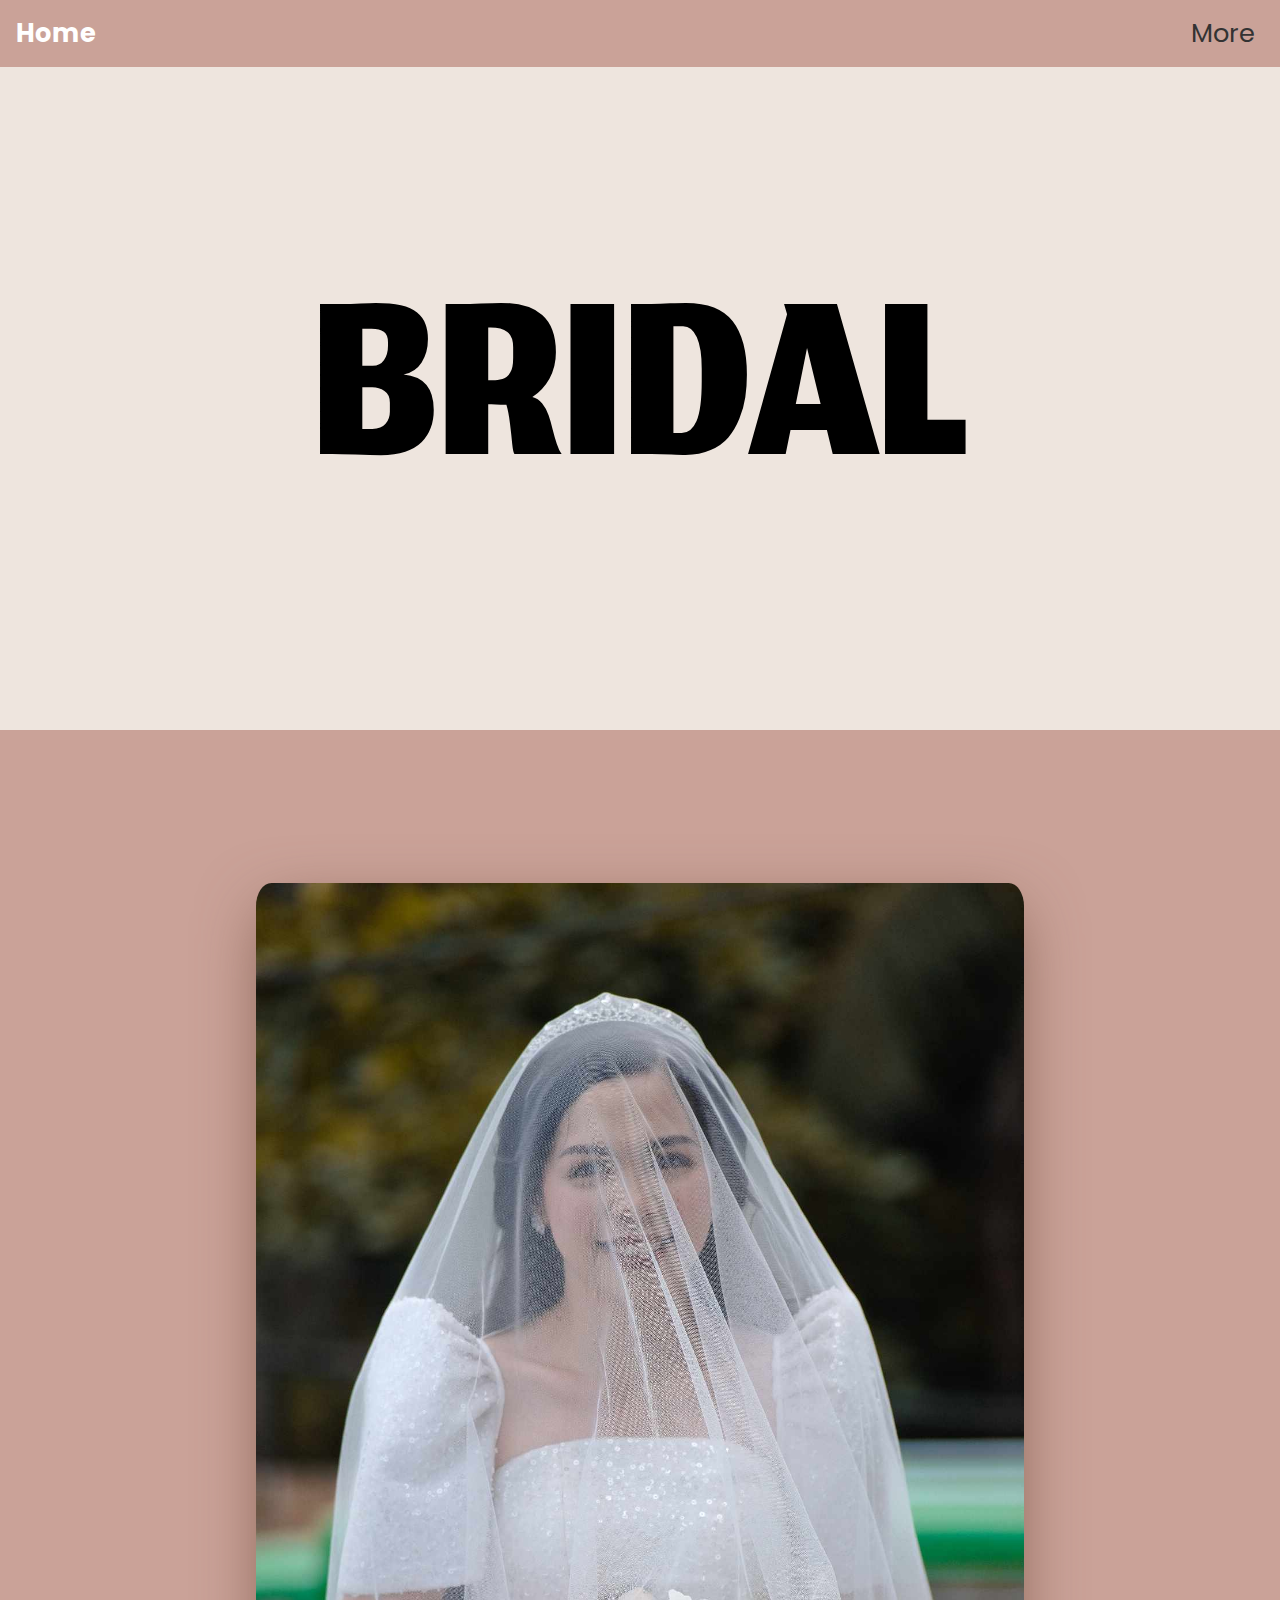
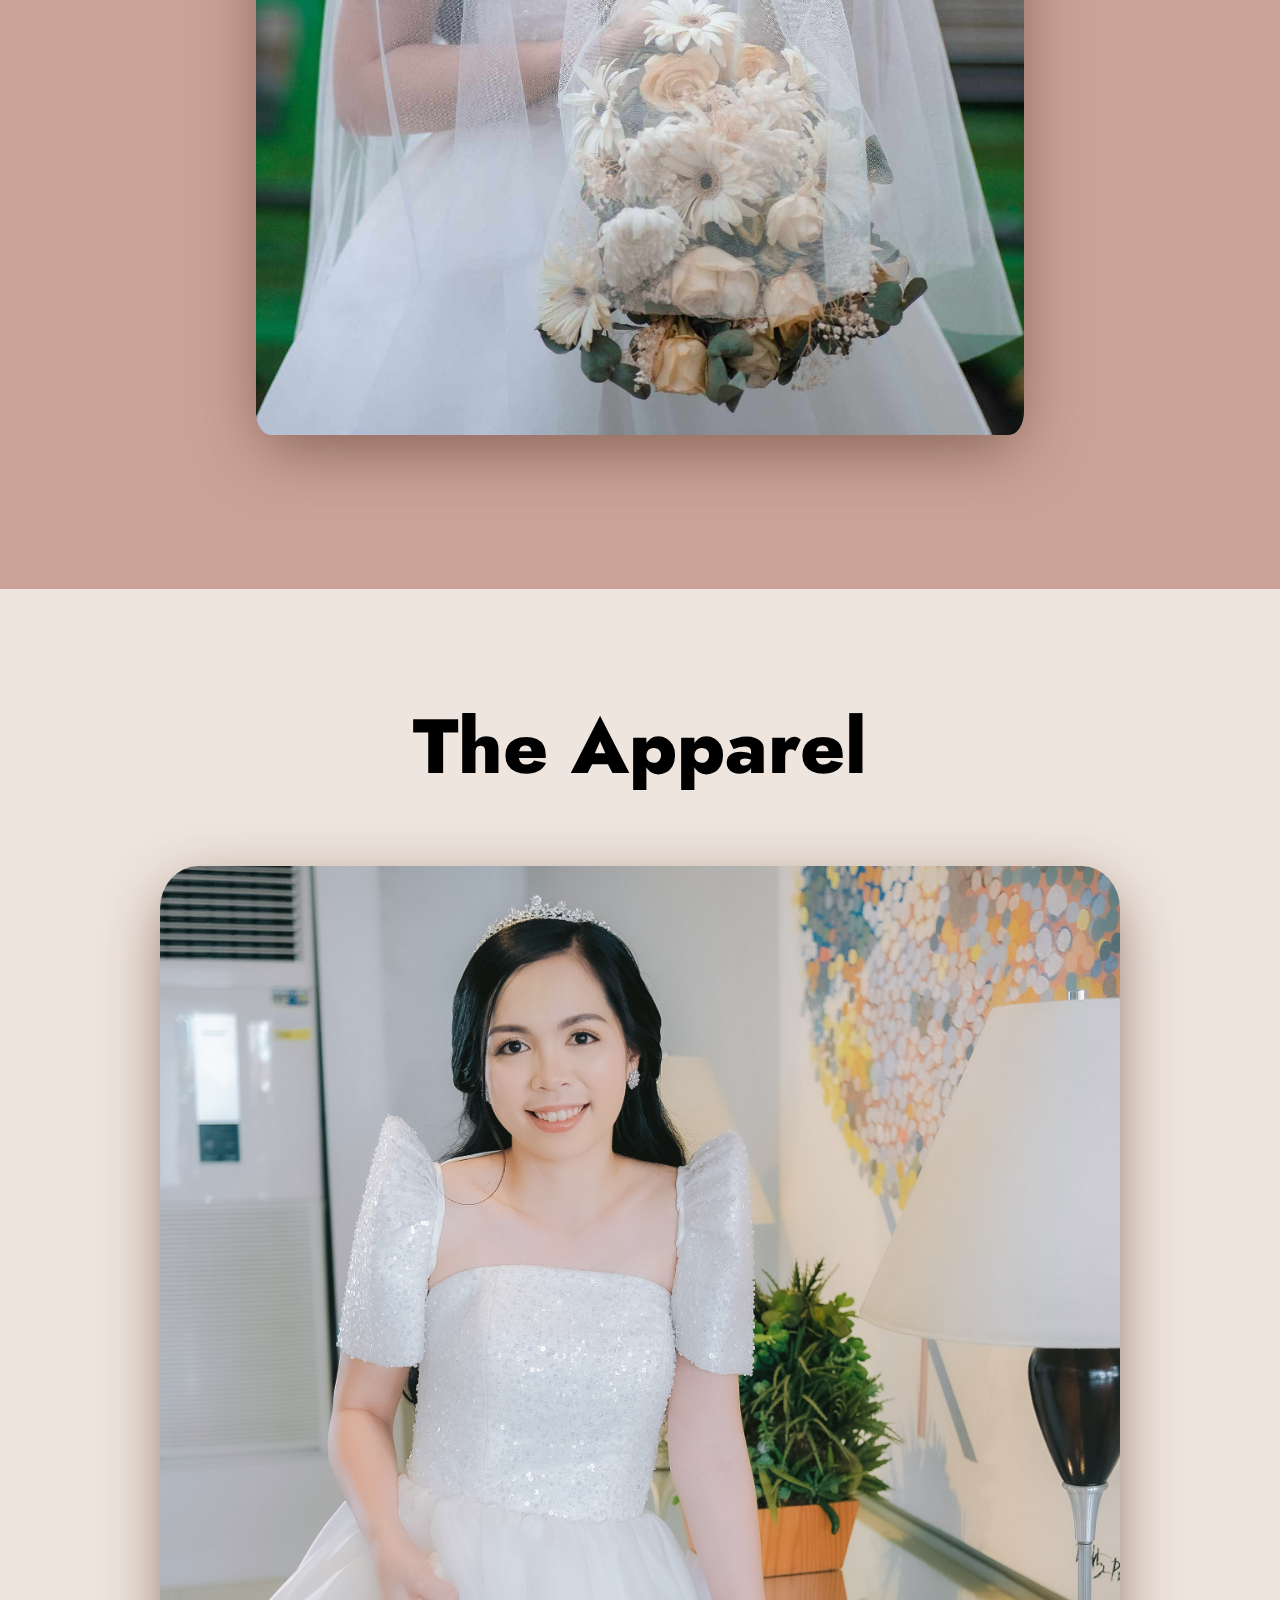
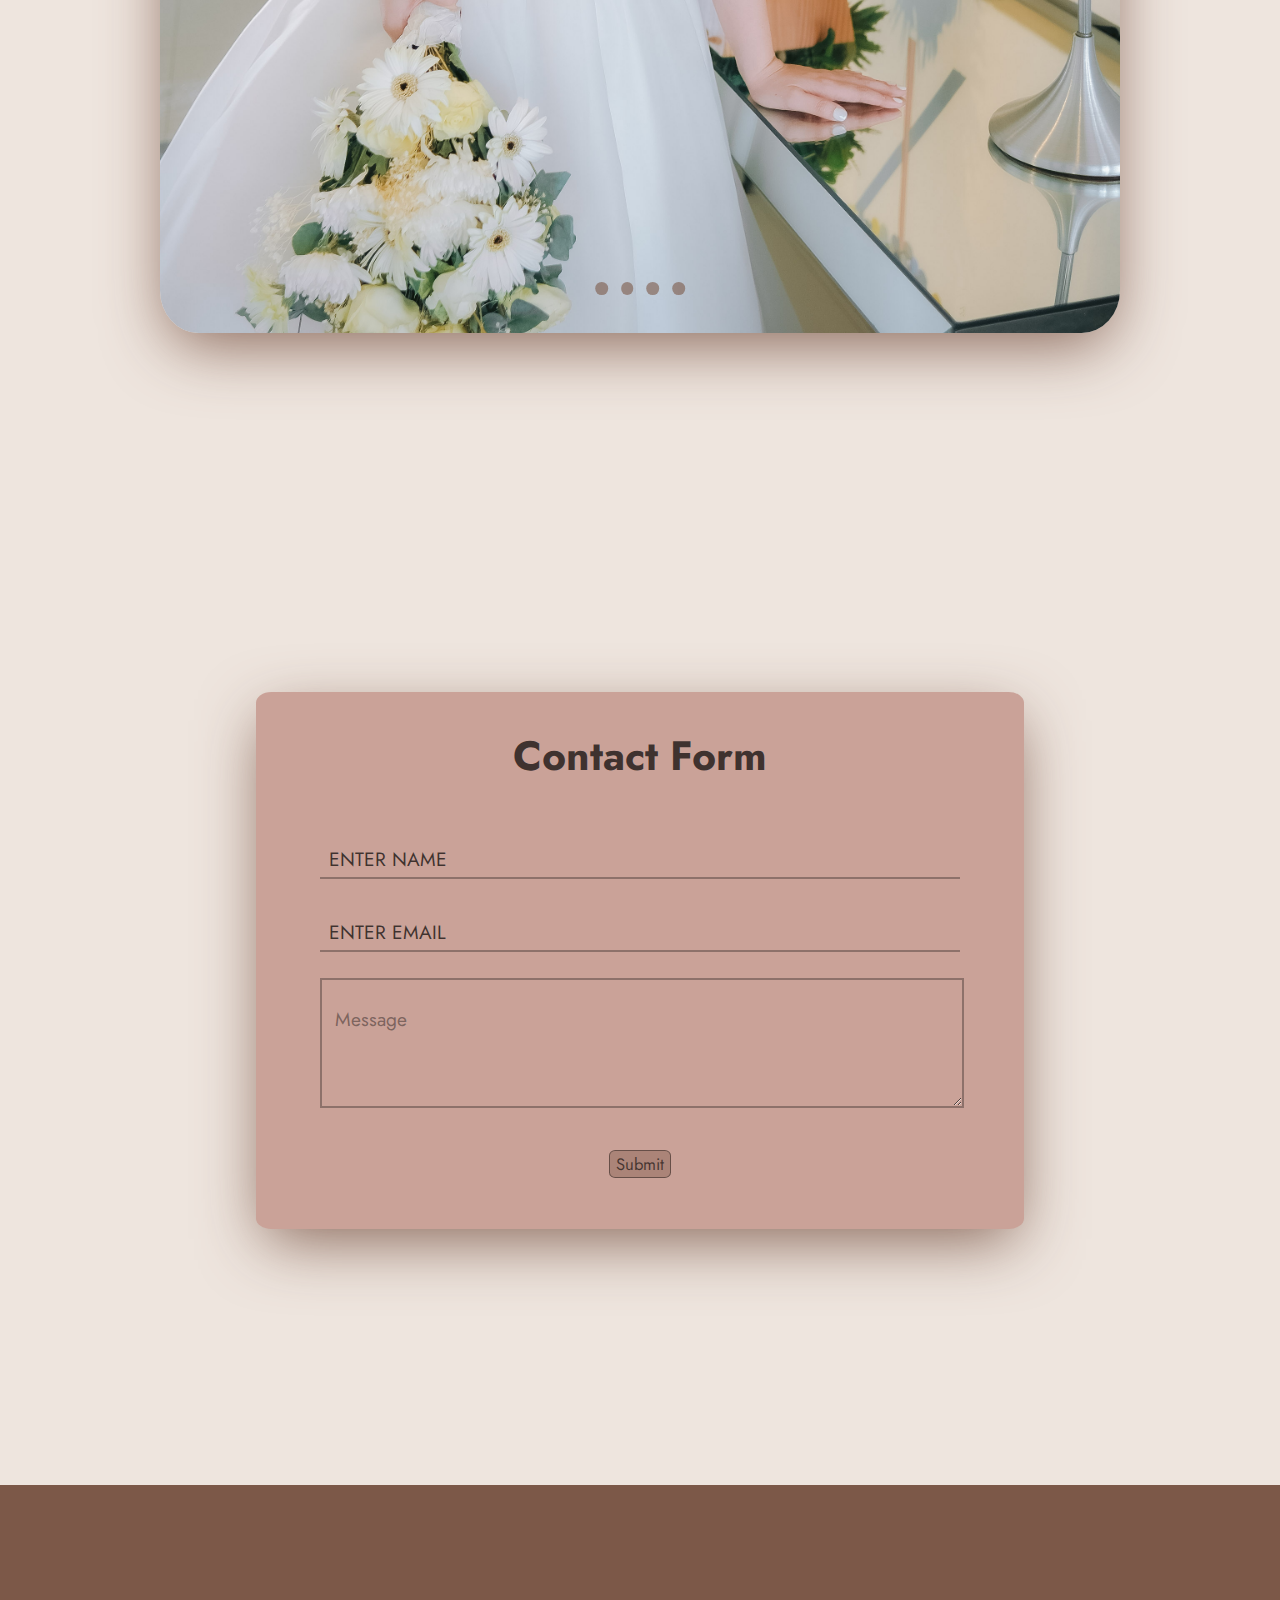
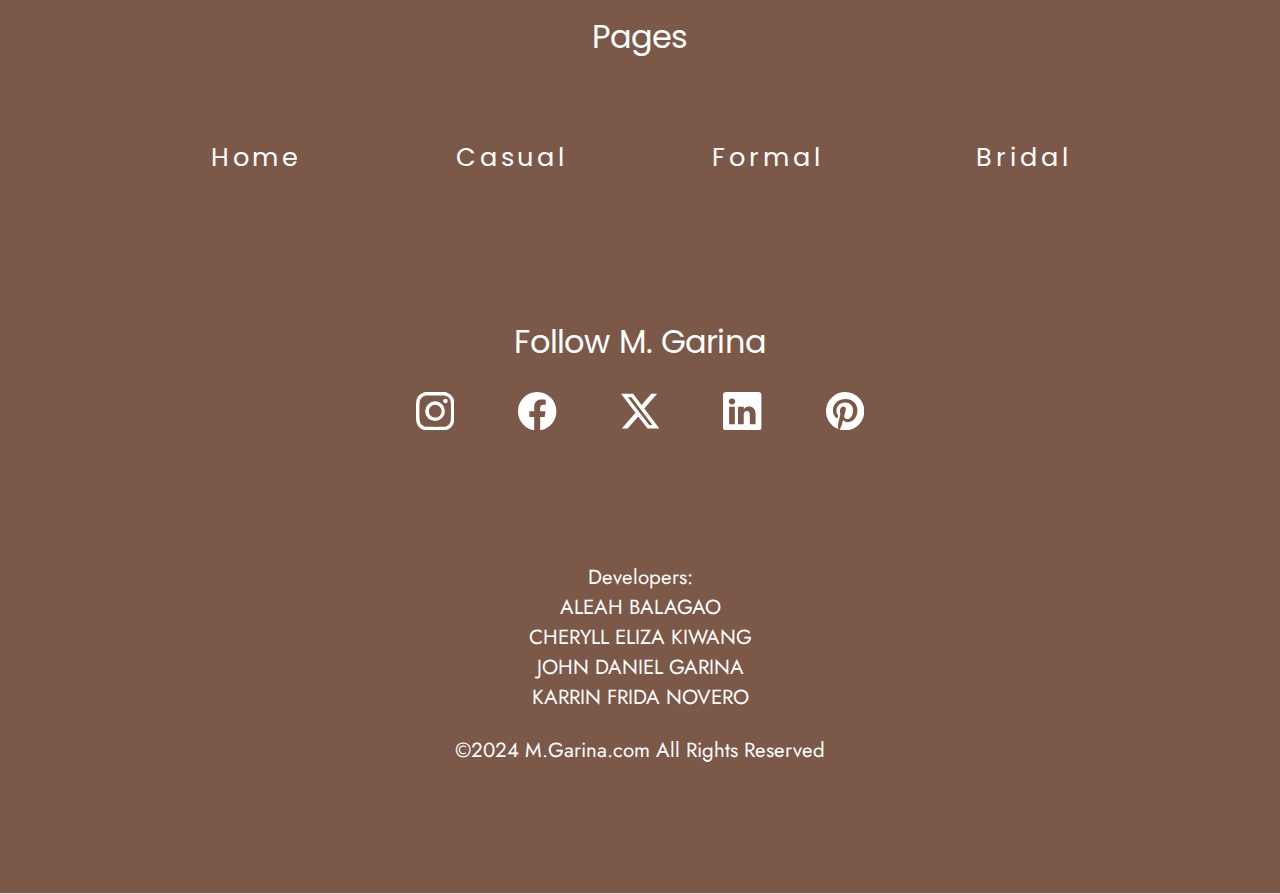
<file: bridal.html>
<!DOCTYPE html>
<html lang="en">
<head>
    <meta charset="UTF-8">
    <meta name="viewport" content="width=device-width, initial-scale=1.0">
    <!-- Fonts -->
    <link rel="preconnect" href="https://fonts.googleapis.com">
    <link rel="preconnect" href="https://fonts.gstatic.com" crossorigin>
    <link href="https://fonts.googleapis.com/css2?family=Jomhuria&family=Jost:wght@200;300;500&display=swap" rel="stylesheet">
    <link rel="preconnect" href="https://fonts.googleapis.com">
    <link rel="preconnect" href="https://fonts.gstatic.com" crossorigin>
    <link href="https://fonts.googleapis.com/css2?family=Poppins&display=swap" rel="stylesheet">    

    <title>Bridal Wear</title>
    <link href="CSS/bridal.css" rel="stylesheet">
<script src="https://cdn.jsdelivr.net/npm/bootstrap@5.3.2/dist/js/bootstrap.bundle.min.js" integrity="sha384-C6RzsynM9kWDrMNeT87bh95OGNyZPhcTNXj1NW7RuBCsyN/o0jlpcV8Qyq46cDfL" crossorigin="anonymous"></script>
</head>
<body>
    <header>
        <div class="navbar">
            <a href="index.html">Home</a>
            <div class="dropdown">
              <button class="dropbtn d2">More</button>
                <div class="dropdown-content d2">
                  <a href="CasualWardrobe.html">Casual</a>
                  <a href="january30.html">Formal</a>
                  <a href="bridal.html">Bridal</a>
                </div>
            </div>
          </div>        
    </header>
    <section>
        <div class="wedding">
            <h1>BRIDAL</h1>
        </div>
    </section>
    <section>
        <!-- <div class="desc">
            <p>
                Lorem ipsum dolor sit amet, consectetur adipiscing elit, sed do eiusmod tempor incididunt ut labore et dolore magna aliqua. Ut enim ad minim veniam, quis nostrud exercitation ullamco laboris nisi ut aliquip ex ea commodo consequat. 
            </p>
        </div> -->
    </section>
    <section class="main">
        <img src="bridal_images/BSP4.jpg">
    </section>
    <!-- <section class="process">
        <p>Lorem ipsum dolor sit amet, consectetur adipiscing elit, sed do eiusmod tempor incididunt ut labore et dolore magna aliqua.</p>
    </section> -->
    <section class="gallery">
        <h6>The Apparel</h6>
        <div class="slider-gallery">
            <div class="slider">
                <img id="slide1" src="bridal_images/BSP1.JPG">
                <img id="slide2" src="bridal_images/BSP2.JPG">
                <img id="slide3" src="bridal_images/BSP3.JPG">
                <img id="slide4" src="bridal_images/BGP1.JPG">
            </div>
            <div class="slider-nav">
                <a href="#slide1"></a>
                <a href="#slide2"></a>
                <a href="#slide3"></a>
                <a href="#slide4"></a>
            </div>
        </div>

    </section>
    <section>
        <div class="contact">
            <h1>Contact Form</h1>
            <div class="name">
                <input type="text" name="name" id="name" class="name-field" placeholder="Enter Name" autocomplete="off">
                <label for="name" class="name-label">Enter Name</label>
            </div>

            <div class="email">
                <input type="email" name="name" id="email" class="email-field" placeholder="Enter Email" autocomplete="off">
                <label for="email" class="email-label">Enter Email</label>
            </div>

            <div class="message">
                <!-- <input type="text" name="message" id="message" class="message-field" placeholder="Message" autocomplete="off">
                <label for="message" class="message-label">Message</label> -->
                <textarea class="message-field" id="message" name="message" placeholder="Message" rows="5"></textarea>
            </div>
            <div class="send">
                <button>Submit</button>
            </div>
        </div>
    </section>
    <footer>
        <div class="Navigation">
            <p class="Pages">Pages</p>
        </div>
        <div class="Table">
            <table class="FooterNav">
                <!-- <tr>
                    <td></td>
                    <td><a class="Home" href="index.html">Home</a></td>
                    <td></td>
                </tr> -->
                <tr>
                    <td><a class="Home" href="index.html">Home</a></td>
                    <td><a class="Casual" href="CasualWardrobe.html">Casual</a></td>
                    <td><a class="Formal" href="january30.html">Formal</a></td>
                    <td><a class="Bridal" href="bridal.html">Bridal</a></td>
                </tr>
            </table>
        </div>
        <div>
            <p class="Follow">Follow M. Garina</p>
        </div>
        <div class="Socials">
            <a href=#>
                <svg xmlns="http://www.w3.org/2000/svg" width="3vw" height="3vw" fill="white" class="bi bi-instagram" viewBox="0 0 16 16">
                    <path d="M8 0C5.829 0 5.556.01 4.703.048 3.85.088 3.269.222 2.76.42a3.9 3.9 0 0 0-1.417.923A3.9 3.9 0 0 0 .42 2.76C.222 3.268.087 3.85.048 4.7.01 5.555 0 5.827 0 8.001c0 2.172.01 2.444.048 3.297.04.852.174 1.433.372 1.942.205.526.478.972.923 1.417.444.445.89.719 1.416.923.51.198 1.09.333 1.942.372C5.555 15.99 5.827 16 8 16s2.444-.01 3.298-.048c.851-.04 1.434-.174 1.943-.372a3.9 3.9 0 0 0 1.416-.923c.445-.445.718-.891.923-1.417.197-.509.332-1.09.372-1.942C15.99 10.445 16 10.173 16 8s-.01-2.445-.048-3.299c-.04-.851-.175-1.433-.372-1.941a3.9 3.9 0 0 0-.923-1.417A3.9 3.9 0 0 0 13.24.42c-.51-.198-1.092-.333-1.943-.372C10.443.01 10.172 0 7.998 0zm-.717 1.442h.718c2.136 0 2.389.007 3.232.046.78.035 1.204.166 1.486.275.373.145.64.319.92.599s.453.546.598.92c.11.281.24.705.275 1.485.039.843.047 1.096.047 3.231s-.008 2.389-.047 3.232c-.035.78-.166 1.203-.275 1.485a2.5 2.5 0 0 1-.599.919c-.28.28-.546.453-.92.598-.28.11-.704.24-1.485.276-.843.038-1.096.047-3.232.047s-2.39-.009-3.233-.047c-.78-.036-1.203-.166-1.485-.276a2.5 2.5 0 0 1-.92-.598 2.5 2.5 0 0 1-.6-.92c-.109-.281-.24-.705-.275-1.485-.038-.843-.046-1.096-.046-3.233s.008-2.388.046-3.231c.036-.78.166-1.204.276-1.486.145-.373.319-.64.599-.92s.546-.453.92-.598c.282-.11.705-.24 1.485-.276.738-.034 1.024-.044 2.515-.045zm4.988 1.328a.96.96 0 1 0 0 1.92.96.96 0 0 0 0-1.92m-4.27 1.122a4.109 4.109 0 1 0 0 8.217 4.109 4.109 0 0 0 0-8.217m0 1.441a2.667 2.667 0 1 1 0 5.334 2.667 2.667 0 0 1 0-5.334"/>
                </svg>
            </a>
            <a href=#>
                <svg xmlns="http://www.w3.org/2000/svg" width="3vw" height="3vw" fill="white" class="bi bi-facebook" viewBox="0 0 16 16">
                    <path d="M16 8.049c0-4.446-3.582-8.05-8-8.05C3.58 0-.002 3.603-.002 8.05c0 4.017 2.926 7.347 6.75 7.951v-5.625h-2.03V8.05H6.75V6.275c0-2.017 1.195-3.131 3.022-3.131.876 0 1.791.157 1.791.157v1.98h-1.009c-.993 0-1.303.621-1.303 1.258v1.51h2.218l-.354 2.326H9.25V16c3.824-.604 6.75-3.934 6.75-7.951"/>
                  </svg>                  
            </a>
            <a href=#>
                <svg xmlns="http://www.w3.org/2000/svg" width="3vw" height="3vw" fill="white" class="bi bi-twitter-x" viewBox="0 0 16 16">
                    <path d="M12.6.75h2.454l-5.36 6.142L16 15.25h-4.937l-3.867-5.07-4.425 5.07H.316l5.733-6.57L0 .75h5.063l3.495 4.633L12.601.75Zm-.86 13.028h1.36L4.323 2.145H2.865z"/>
                </svg>
            </a>
            <a href=#>
                <svg xmlns="http://www.w3.org/2000/svg" width="3vw" height="3vw" fill="white" class="bi bi-linkedin" viewBox="0 0 16 16">
                    <path d="M0 1.146C0 .513.526 0 1.175 0h13.65C15.474 0 16 .513 16 1.146v13.708c0 .633-.526 1.146-1.175 1.146H1.175C.526 16 0 15.487 0 14.854zm4.943 12.248V6.169H2.542v7.225zm-1.2-8.212c.837 0 1.358-.554 1.358-1.248-.015-.709-.52-1.248-1.342-1.248S2.4 3.226 2.4 3.934c0 .694.521 1.248 1.327 1.248zm4.908 8.212V9.359c0-.216.016-.432.08-.586.173-.431.568-.878 1.232-.878.869 0 1.216.662 1.216 1.634v3.865h2.401V9.25c0-2.22-1.184-3.252-2.764-3.252-1.274 0-1.845.7-2.165 1.193v.025h-.016l.016-.025V6.169h-2.4c.03.678 0 7.225 0 7.225z"/>
                </svg>                  
            </a>
            <a href=#>
                <svg xmlns="http://www.w3.org/2000/svg" width="3vw" height="3vw" fill="white" class="bi bi-pinterest" viewBox="0 0 16 16">
                    <path d="M8 0a8 8 0 0 0-2.915 15.452c-.07-.633-.134-1.606.027-2.297.146-.625.938-3.977.938-3.977s-.239-.479-.239-1.187c0-1.113.645-1.943 1.448-1.943.682 0 1.012.512 1.012 1.127 0 .686-.437 1.712-.663 2.663-.188.796.4 1.446 1.185 1.446 1.422 0 2.515-1.5 2.515-3.664 0-1.915-1.377-3.254-3.342-3.254-2.276 0-3.612 1.707-3.612 3.471 0 .688.265 1.425.595 1.826a.24.24 0 0 1 .056.23c-.061.252-.196.796-.222.907-.035.146-.116.177-.268.107-1-.465-1.624-1.926-1.624-3.1 0-2.523 1.834-4.84 5.286-4.84 2.775 0 4.932 1.977 4.932 4.62 0 2.757-1.739 4.976-4.151 4.976-.811 0-1.573-.421-1.834-.919l-.498 1.902c-.181.695-.669 1.566-.995 2.097A8 8 0 1 0 8 0"/>
                </svg>  
            </a>
        </div>
        <div class="Rights">
            <div>  
                <p> Developers: <br> 
                  ALEAH BALAGAO <br> 
                  CHERYLL ELIZA KIWANG <br> 
                  JOHN DANIEL GARINA <br> 
                  KARRIN FRIDA NOVERO</p>
              </div>
              <pre>  </pre>
            <p><span>&#169</span>2024 M.Garina.com All Rights Reserved</p>
        </div>
    </footer>
</body>
</html>
</file>
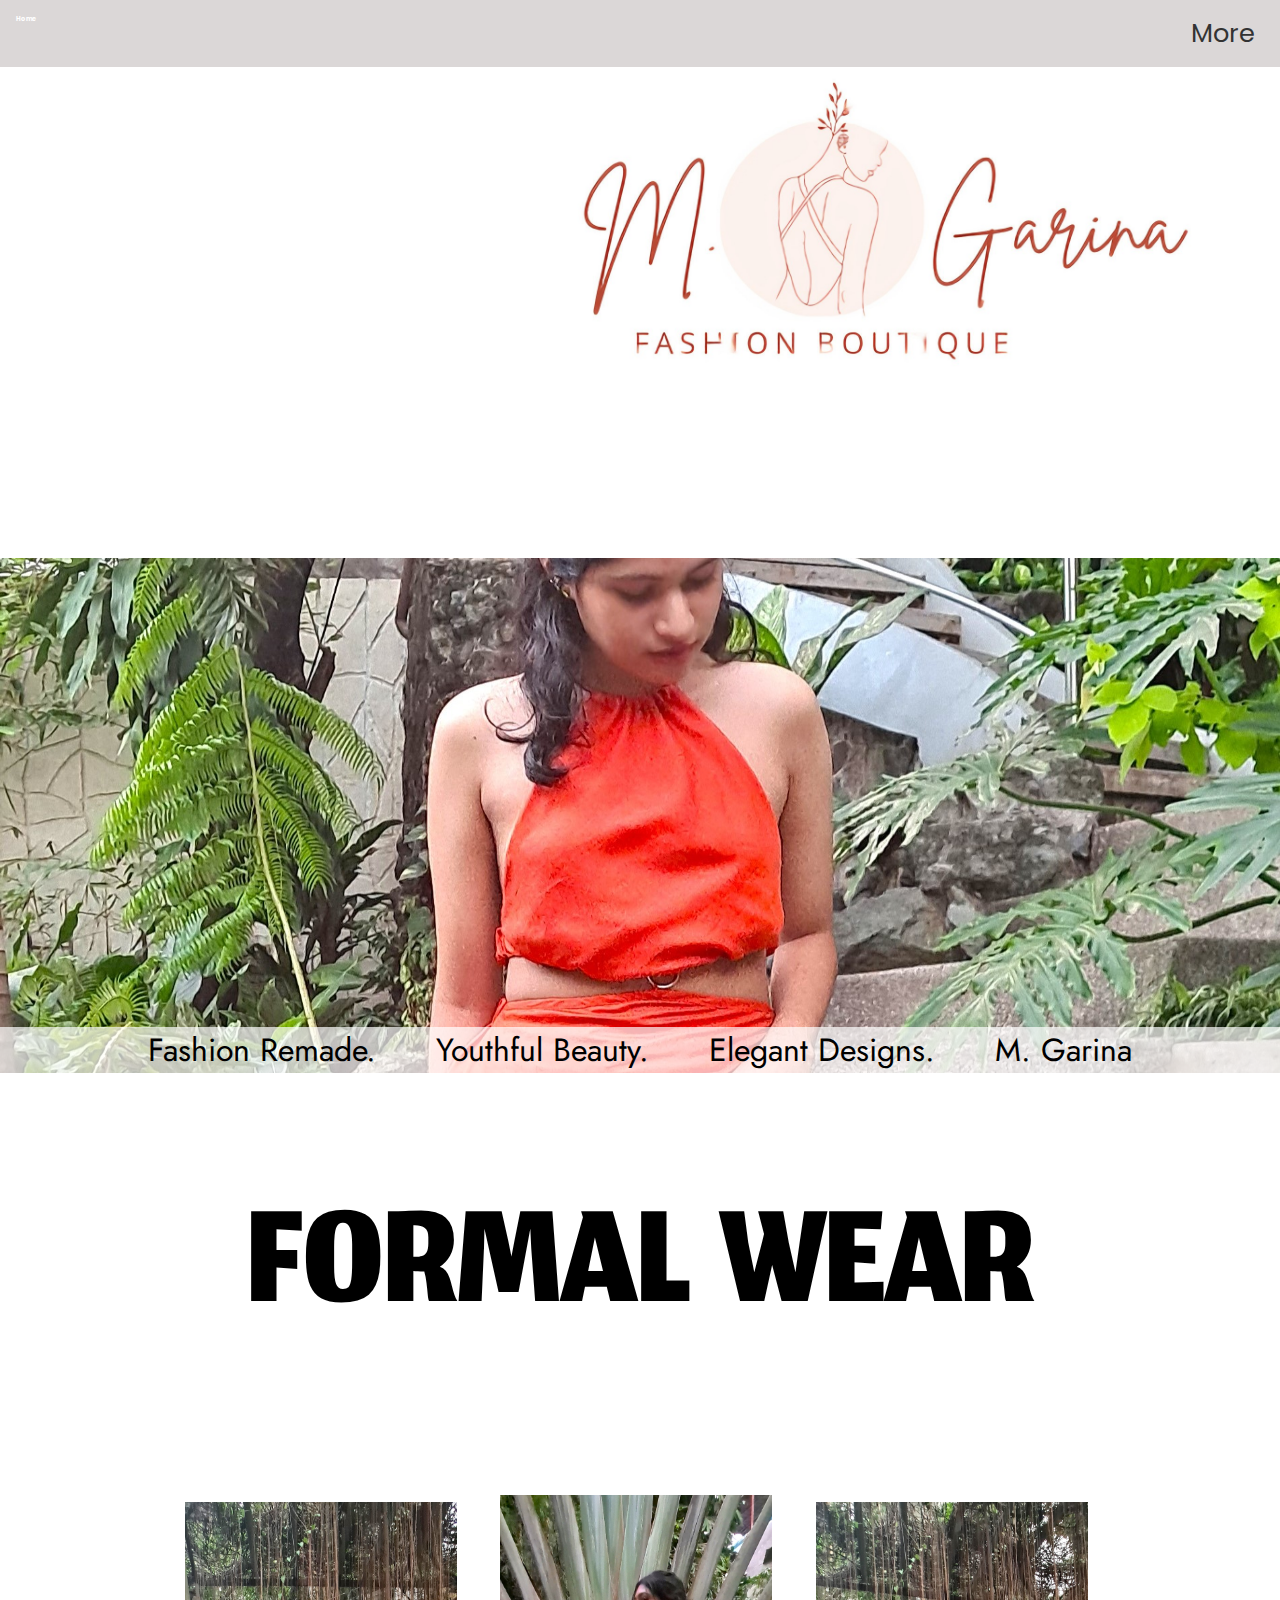
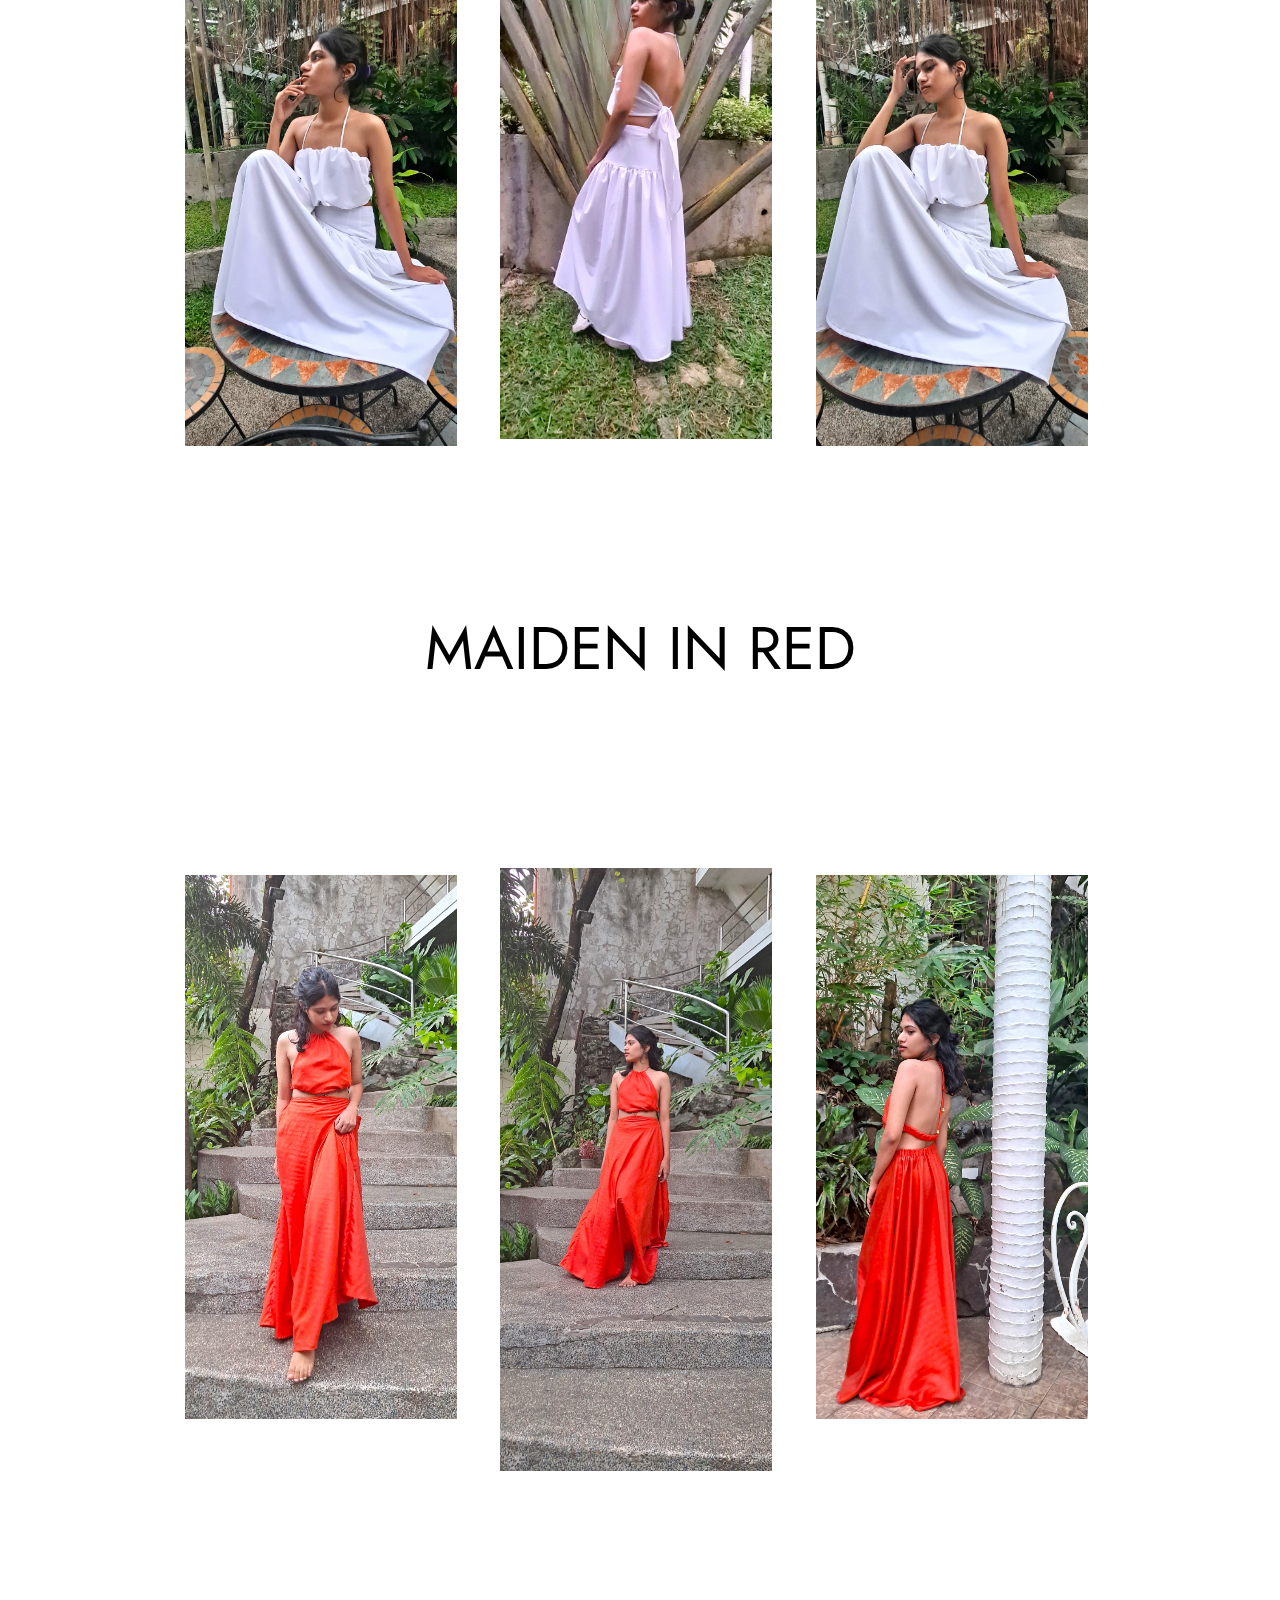
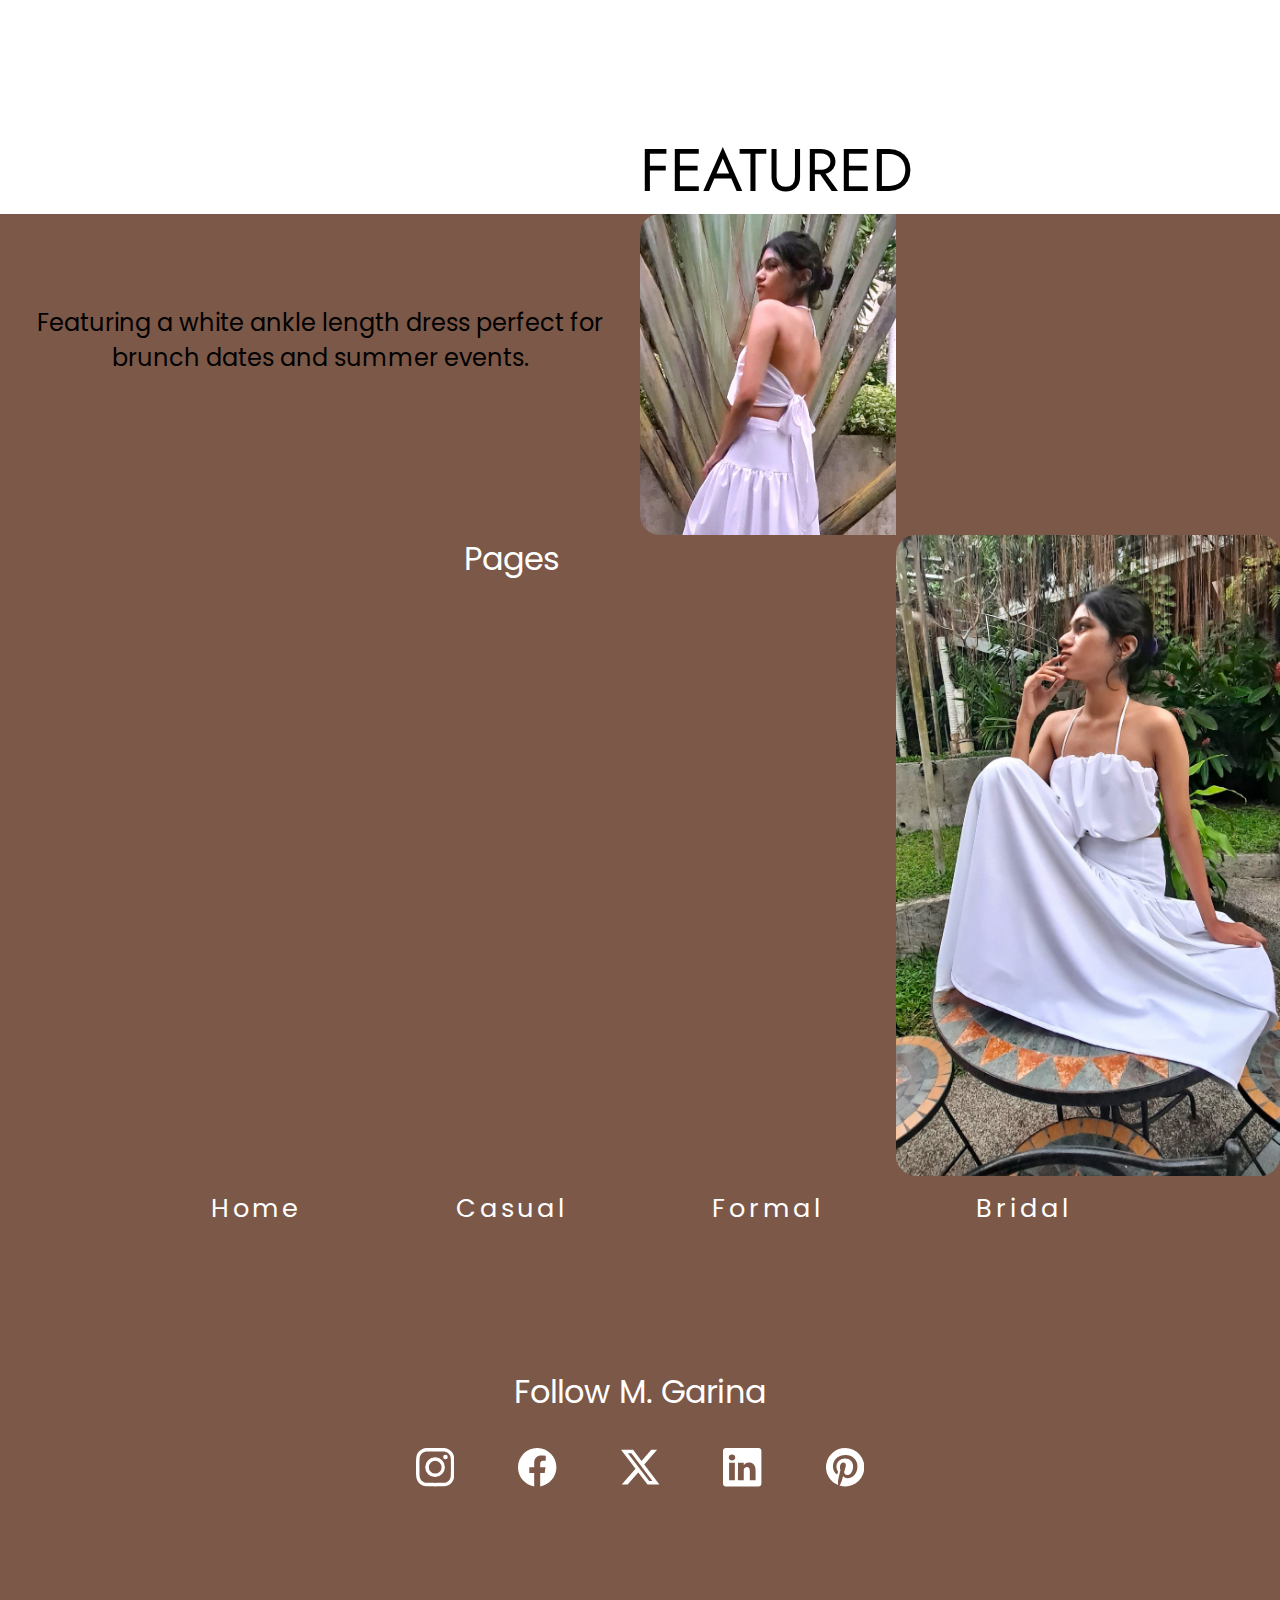
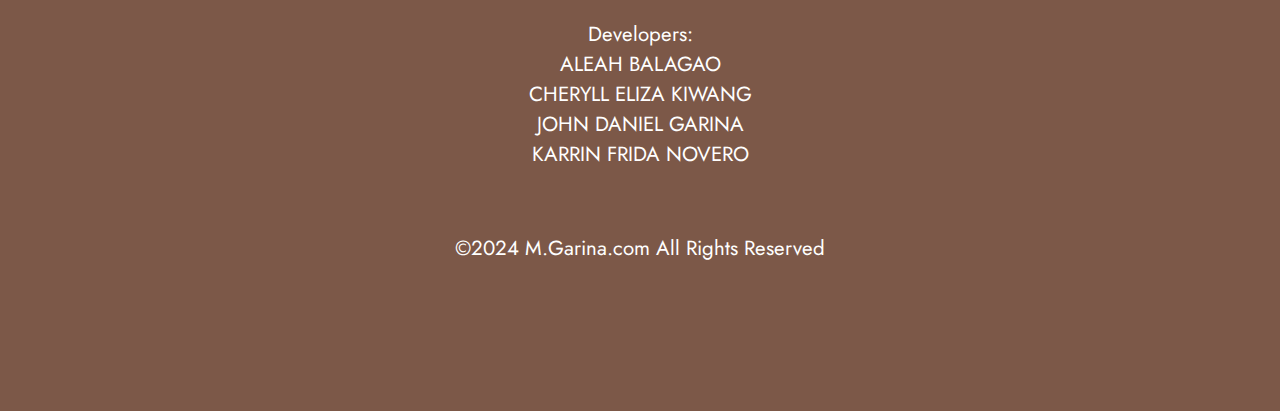
<file: january30.html>
<!DOCTYPE html>
<html lang="en-US">
<head>
    <meta charset="UTF-8">
	<meta name="viewport" content="width=device-width, initial-scale=1.0">
	<title>Formal Wear</title>
    <link rel="stylesheet" href="CSS/jan30.css">
    <script src="JS/jan30.js"></script> 
    <div class="logo">
        <img src="formal/Logo.jpg" alt="logo" id="shrink">
    </div>
    <link rel="preconnect" href="https://fonts.googleapis.com">
    <link rel="preconnect" href="https://fonts.gstatic.com" crossorigin>
    <link href="https://fonts.googleapis.com/css2?family=Jomhuria&family=Jost:wght@200;300;500&display=swap" rel="stylesheet">
    <link rel="preconnect" href="https://fonts.googleapis.com">
    <link rel="preconnect" href="https://fonts.gstatic.com" crossorigin>
    <link href="https://fonts.googleapis.com/css2?family=Poppins&display=swap" rel="stylesheet">   
</head>
<body>      
    <!-- IMAGE GALLERY -->
    <!-- ITEMS -->

    <div class="navbar">
        <a href="index.html">Home</a>
        <div class="dropdown">
          <button class="dropbtn d2">More</button>
            <div class="dropdown-content d2">
              <a href="CasualWardrobe.html">Casual</a>
              <a href="january30.html">Formal</a>
              <a href="bridal.html">Bridal</a>
            </div>
        </div>
      </div>
    
    <div class="main-gallery">
        <div class="gallery-container" id="gallery">
            <div class="gallery-item" onclick="openModal(); currentSlide(1)">
                <div> <img src="formal/FSP5_cropped.jpg" id="clickIMG"> </div>
            </div>
            <div>
                <div class="h1"> 
                    <h> Fashion Remade. &nbsp;&nbsp;&nbsp;&nbsp; Youthful Beauty. &nbsp;&nbsp;&nbsp;&nbsp; Elegant Designs. &nbsp;&nbsp;&nbsp;&nbsp; M. Garina</h> 
                </div>
            </div>
        </div>
    </div>

    <!-- SLIDES -->
        <div id="modal" class="modal">
            <span class="close" onclick="closeModal()">&times;</span>
            <div class="modal-content">
                <div class="mySlides">
                    <img src="formal/FSP1.jpg" style="width: 90%; height: auto;">
                </div>
            </div>
        </div>
    
    <!-- FIRST COLLAGE w IMAGE MAP leading to home page -->
    <div class="headTwo">
        <h class="h2">  FORMAL WEAR </h>
    </div>

    <div class="colOne">
        <div>
            <div>
                <div> <img src="formal/FSP4.jpg" id="SECOND"> </div>
            </div>
            <div>
                <div> <img src="formal/FSP3.jpg" id="THIRD"> </div>
            </div>
            <div>
                <div> <img src="formal/FSP2.jpg" id="FOURTH"> </div>
            </div>
        </div>
    </div>
    
    <div class="headThree">
        <h class="h3">  MAIDEN IN RED </h>
    </div>
    
    <div class="colTwo">
        <div>
            <div>
                <div> <img src="formal/FSP5.jpg" id="FIFTH"> </div>
            </div>
            <div>
                <div> <img src="formal/FSP8.jpg" id="EIGHT"> </div>
            </div>
            <div>
                <div> <img src="formal/FSP7.jpg" id="SEVENTH"> </div>
            </div>
        </div>
    </div>
    
    <div class="main-cont">
        <div class="head4"> 
            <h class="h4"> FEATURED </h> 
            <p id="WHITEDESC"> Featuring a white ankle length dress perfect for brunch dates and summer events. </p>
            <img src="formal/FSP2_cropped.jpg" id="CROPPEDFEATURE">
            <img src="formal/FSP4_cropped.jpg" id="WHITEFEATURE">
        </div>
    </div>

    <footer>
        <div class="Navigation">
            <p class="Pages">Pages</p>
        </div>
        <div class="Table">
            <table class="FooterNav">
                <!-- <tr>
                    <td></td>
                    <td><a class="Home" href="index.html">Home</a></td>
                    <td></td>
                </tr> -->
                <tr>
                    <td><a class="Home" href="index.html">Home</a></td>
                    <td><a class="Casual" href="CasualWardrobe.html">Casual</a></td>
                    <td><a class="Formal" href="january30.html">Formal</a></td>
                    <td><a class="Bridal" href="bridal.html">Bridal</a></td>
                </tr>
            </table>
        </div>
        <div>
            <p class="Follow">Follow M. Garina</p>
        </div>
        <div class="Socials">
            <a href=#>
                <svg xmlns="http://www.w3.org/2000/svg" width="3vw" height="3vw" fill="white" class="bi bi-instagram" viewBox="0 0 16 16">
                    <path d="M8 0C5.829 0 5.556.01 4.703.048 3.85.088 3.269.222 2.76.42a3.9 3.9 0 0 0-1.417.923A3.9 3.9 0 0 0 .42 2.76C.222 3.268.087 3.85.048 4.7.01 5.555 0 5.827 0 8.001c0 2.172.01 2.444.048 3.297.04.852.174 1.433.372 1.942.205.526.478.972.923 1.417.444.445.89.719 1.416.923.51.198 1.09.333 1.942.372C5.555 15.99 5.827 16 8 16s2.444-.01 3.298-.048c.851-.04 1.434-.174 1.943-.372a3.9 3.9 0 0 0 1.416-.923c.445-.445.718-.891.923-1.417.197-.509.332-1.09.372-1.942C15.99 10.445 16 10.173 16 8s-.01-2.445-.048-3.299c-.04-.851-.175-1.433-.372-1.941a3.9 3.9 0 0 0-.923-1.417A3.9 3.9 0 0 0 13.24.42c-.51-.198-1.092-.333-1.943-.372C10.443.01 10.172 0 7.998 0zm-.717 1.442h.718c2.136 0 2.389.007 3.232.046.78.035 1.204.166 1.486.275.373.145.64.319.92.599s.453.546.598.92c.11.281.24.705.275 1.485.039.843.047 1.096.047 3.231s-.008 2.389-.047 3.232c-.035.78-.166 1.203-.275 1.485a2.5 2.5 0 0 1-.599.919c-.28.28-.546.453-.92.598-.28.11-.704.24-1.485.276-.843.038-1.096.047-3.232.047s-2.39-.009-3.233-.047c-.78-.036-1.203-.166-1.485-.276a2.5 2.5 0 0 1-.92-.598 2.5 2.5 0 0 1-.6-.92c-.109-.281-.24-.705-.275-1.485-.038-.843-.046-1.096-.046-3.233s.008-2.388.046-3.231c.036-.78.166-1.204.276-1.486.145-.373.319-.64.599-.92s.546-.453.92-.598c.282-.11.705-.24 1.485-.276.738-.034 1.024-.044 2.515-.045zm4.988 1.328a.96.96 0 1 0 0 1.92.96.96 0 0 0 0-1.92m-4.27 1.122a4.109 4.109 0 1 0 0 8.217 4.109 4.109 0 0 0 0-8.217m0 1.441a2.667 2.667 0 1 1 0 5.334 2.667 2.667 0 0 1 0-5.334"/>
                </svg>
            </a>
            <a href=#>
                <svg xmlns="http://www.w3.org/2000/svg" width="3vw" height="3vw" fill="white" class="bi bi-facebook" viewBox="0 0 16 16">
                    <path d="M16 8.049c0-4.446-3.582-8.05-8-8.05C3.58 0-.002 3.603-.002 8.05c0 4.017 2.926 7.347 6.75 7.951v-5.625h-2.03V8.05H6.75V6.275c0-2.017 1.195-3.131 3.022-3.131.876 0 1.791.157 1.791.157v1.98h-1.009c-.993 0-1.303.621-1.303 1.258v1.51h2.218l-.354 2.326H9.25V16c3.824-.604 6.75-3.934 6.75-7.951"/>
                  </svg>                  
            </a>
            <a href=#>
                <svg xmlns="http://www.w3.org/2000/svg" width="3vw" height="3vw" fill="white" class="bi bi-twitter-x" viewBox="0 0 16 16">
                    <path d="M12.6.75h2.454l-5.36 6.142L16 15.25h-4.937l-3.867-5.07-4.425 5.07H.316l5.733-6.57L0 .75h5.063l3.495 4.633L12.601.75Zm-.86 13.028h1.36L4.323 2.145H2.865z"/>
                </svg>
            </a>
            <a href=#>
                <svg xmlns="http://www.w3.org/2000/svg" width="3vw" height="3vw" fill="white" class="bi bi-linkedin" viewBox="0 0 16 16">
                    <path d="M0 1.146C0 .513.526 0 1.175 0h13.65C15.474 0 16 .513 16 1.146v13.708c0 .633-.526 1.146-1.175 1.146H1.175C.526 16 0 15.487 0 14.854zm4.943 12.248V6.169H2.542v7.225zm-1.2-8.212c.837 0 1.358-.554 1.358-1.248-.015-.709-.52-1.248-1.342-1.248S2.4 3.226 2.4 3.934c0 .694.521 1.248 1.327 1.248zm4.908 8.212V9.359c0-.216.016-.432.08-.586.173-.431.568-.878 1.232-.878.869 0 1.216.662 1.216 1.634v3.865h2.401V9.25c0-2.22-1.184-3.252-2.764-3.252-1.274 0-1.845.7-2.165 1.193v.025h-.016l.016-.025V6.169h-2.4c.03.678 0 7.225 0 7.225z"/>
                </svg>                  
            </a>
            <a href=#>
                <svg xmlns="http://www.w3.org/2000/svg" width="3vw" height="3vw" fill="white" class="bi bi-pinterest" viewBox="0 0 16 16">
                    <path d="M8 0a8 8 0 0 0-2.915 15.452c-.07-.633-.134-1.606.027-2.297.146-.625.938-3.977.938-3.977s-.239-.479-.239-1.187c0-1.113.645-1.943 1.448-1.943.682 0 1.012.512 1.012 1.127 0 .686-.437 1.712-.663 2.663-.188.796.4 1.446 1.185 1.446 1.422 0 2.515-1.5 2.515-3.664 0-1.915-1.377-3.254-3.342-3.254-2.276 0-3.612 1.707-3.612 3.471 0 .688.265 1.425.595 1.826a.24.24 0 0 1 .056.23c-.061.252-.196.796-.222.907-.035.146-.116.177-.268.107-1-.465-1.624-1.926-1.624-3.1 0-2.523 1.834-4.84 5.286-4.84 2.775 0 4.932 1.977 4.932 4.62 0 2.757-1.739 4.976-4.151 4.976-.811 0-1.573-.421-1.834-.919l-.498 1.902c-.181.695-.669 1.566-.995 2.097A8 8 0 1 0 8 0"/>
                </svg>  
            </a>
        </div>
        <div class="Rights">
            <div>  
                <p> Developers: <br> 
                  ALEAH BALAGAO <br> 
                  CHERYLL ELIZA KIWANG <br> 
                  JOHN DANIEL GARINA <br> 
                  KARRIN FRIDA NOVERO</p>
              </div>
              <pre>  </pre>
            <p><span>&#169</span>2024 M.Garina.com All Rights Reserved</p>
        </div>
      </footer>
    
    
</body>
</html>
</file>
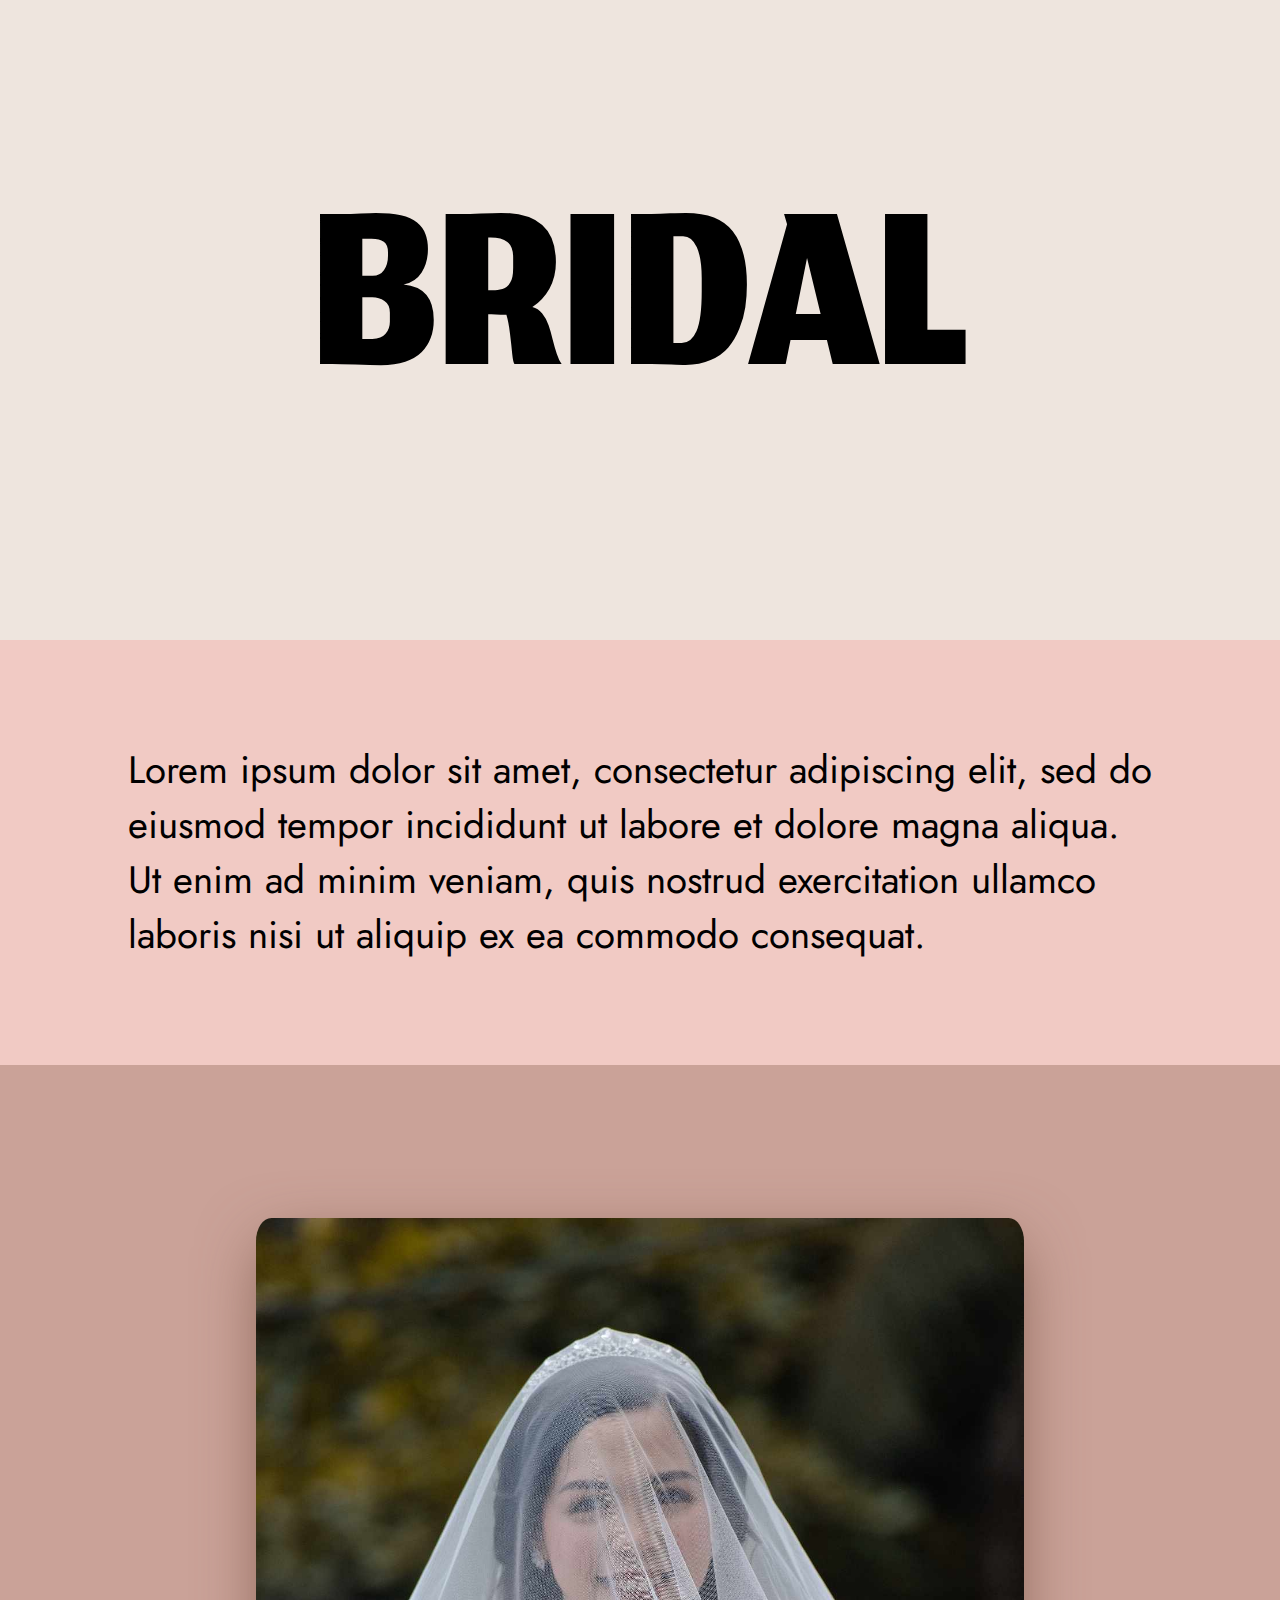
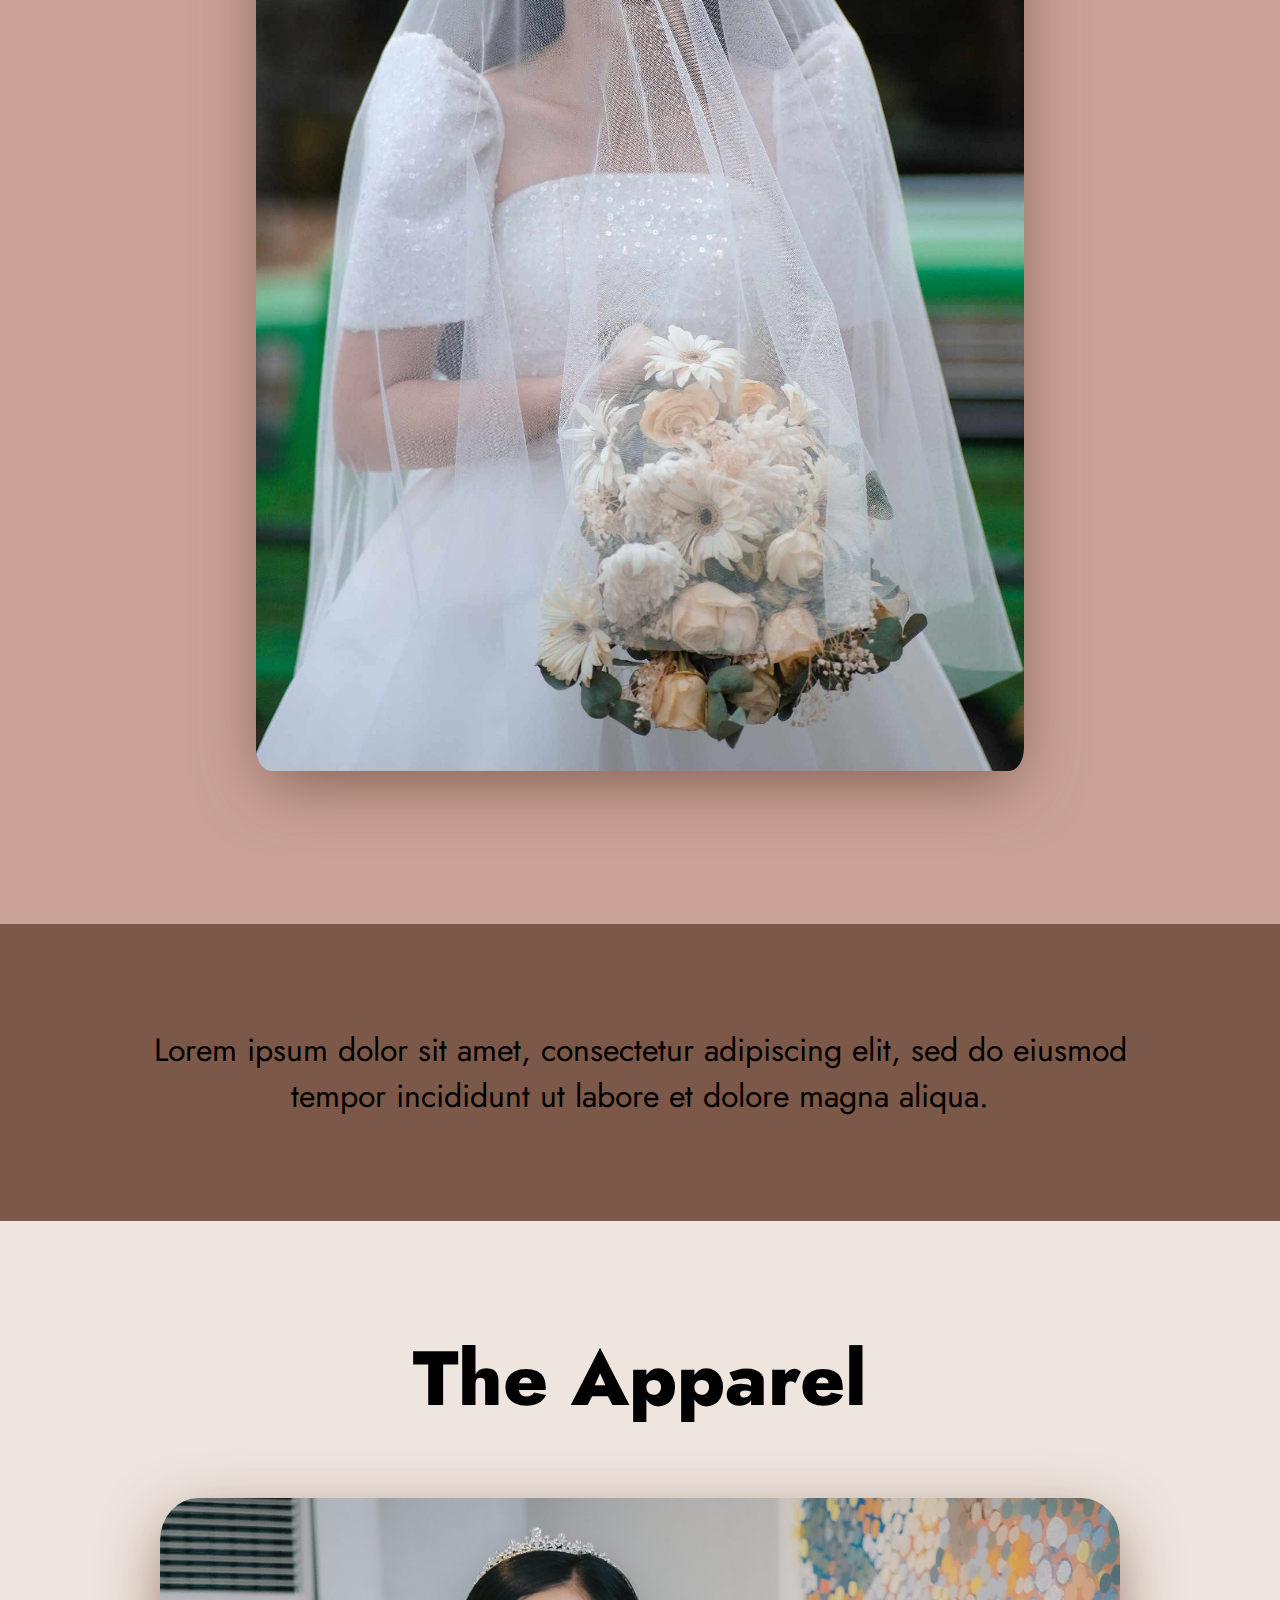
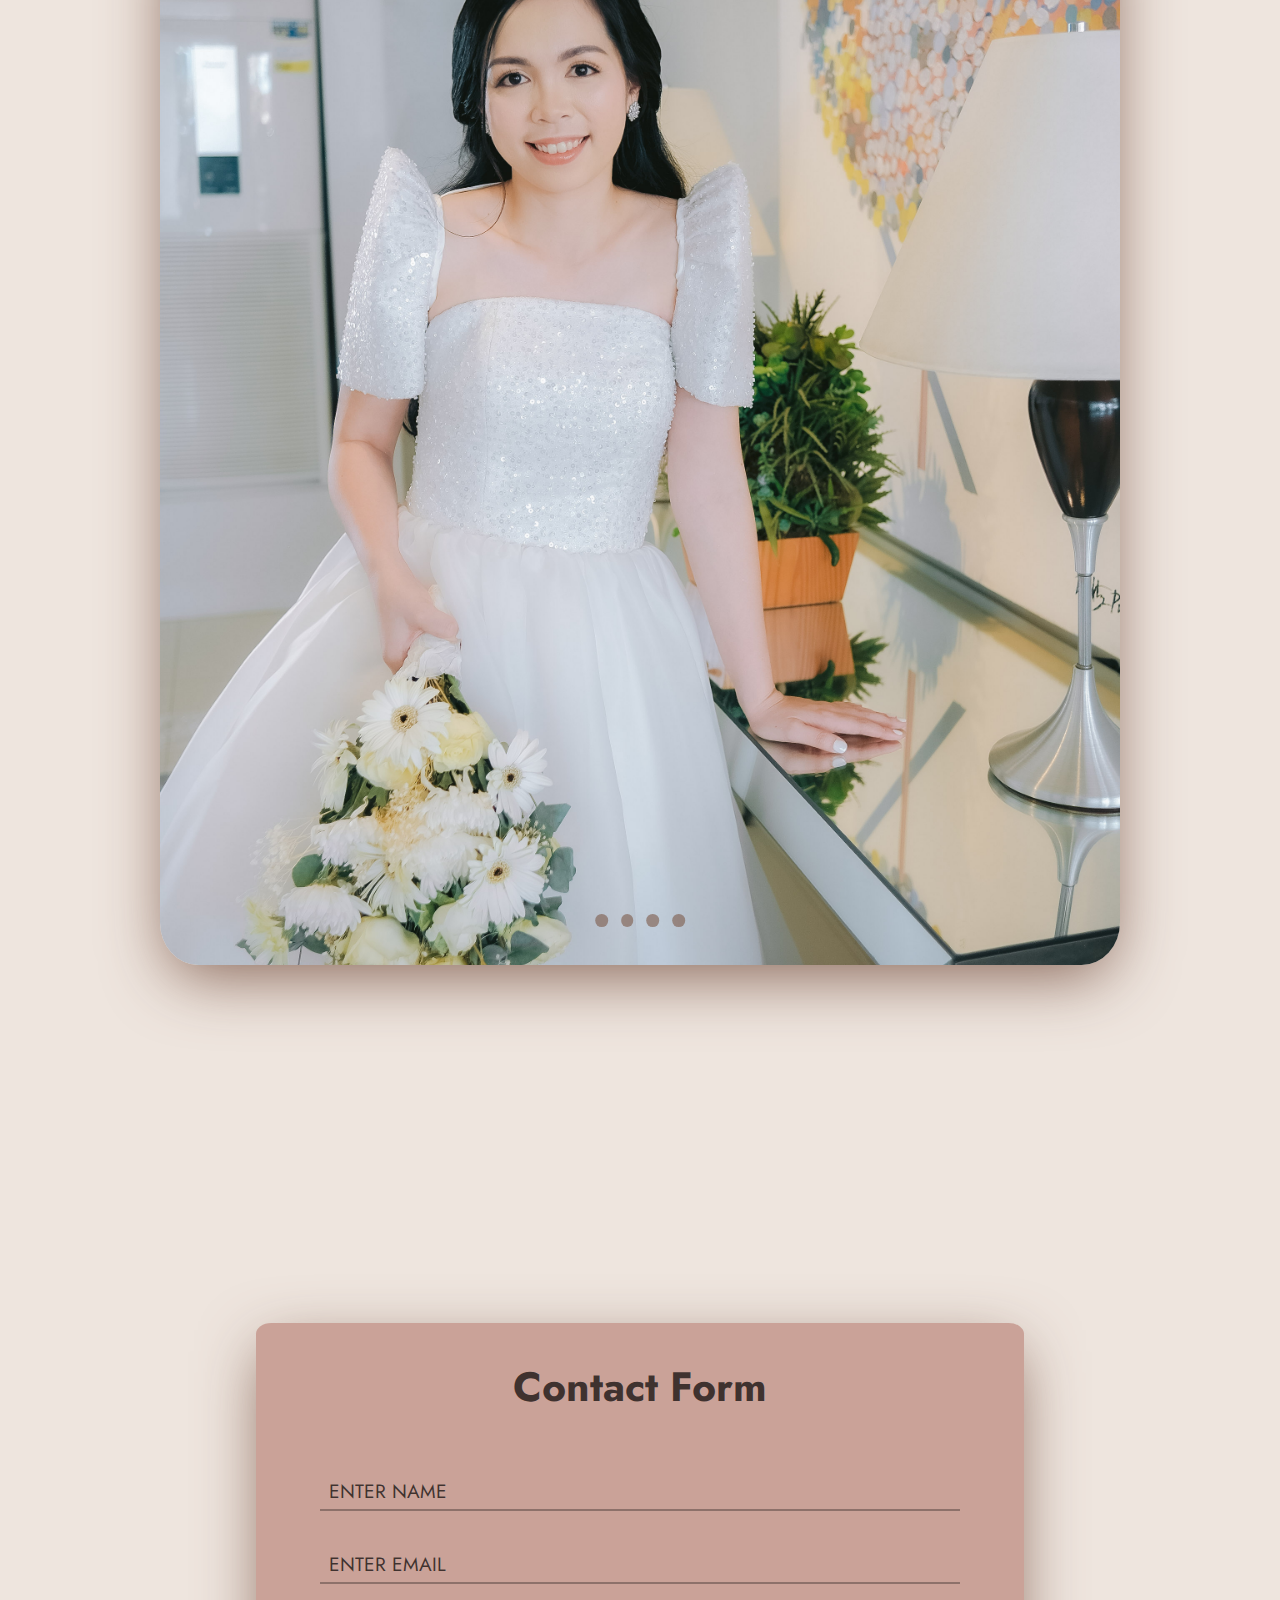
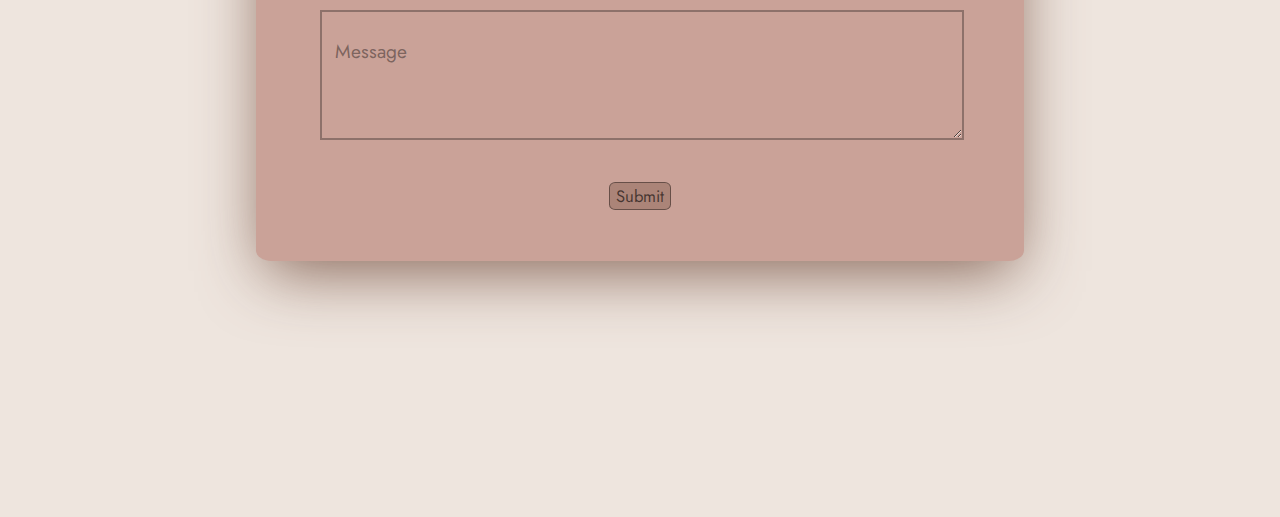
<file: Bridal/bridal.html>
<!DOCTYPE html>
<html lang="en">
<head>
    <meta charset="UTF-8">
    <meta name="viewport" content="width=device-width, initial-scale=1.0">
    <!-- Fonts -->
    <link rel="preconnect" href="https://fonts.googleapis.com">
    <link rel="preconnect" href="https://fonts.gstatic.com" crossorigin>
    <link href="https://fonts.googleapis.com/css2?family=Jomhuria&family=Jost:wght@200;300;500&display=swap" rel="stylesheet">

    <title>Bridal Wear</title>
    <link href="bridal.css" rel="stylesheet">
<script src="https://cdn.jsdelivr.net/npm/bootstrap@5.3.2/dist/js/bootstrap.bundle.min.js" integrity="sha384-C6RzsynM9kWDrMNeT87bh95OGNyZPhcTNXj1NW7RuBCsyN/o0jlpcV8Qyq46cDfL" crossorigin="anonymous"></script>
</head>
<body>
    <section>
        <div class="wedding">
            <h1>BRIDAL</h1>
        </div>
    </section>
    <section>
        <div class="desc">
            <p>
                Lorem ipsum dolor sit amet, consectetur adipiscing elit, sed do eiusmod tempor incididunt ut labore et dolore magna aliqua. Ut enim ad minim veniam, quis nostrud exercitation ullamco laboris nisi ut aliquip ex ea commodo consequat. 
            </p>
        </div>
    </section>
    <section class="main">
        <img src="bridal_images/BSP4.jpg">
    </section>
    <section class="process">
        <p>Lorem ipsum dolor sit amet, consectetur adipiscing elit, sed do eiusmod tempor incididunt ut labore et dolore magna aliqua.</p>
    </section>
    <section class="gallery">
        <h6>The Apparel</h6>
        <div class="slider-gallery">
            <div class="slider">
                <img id="slide1" src="bridal_images/BSP1.JPG">
                <img id="slide2" src="bridal_images/BSP2.JPG">
                <img id="slide3" src="bridal_images/BSP3.JPG">
                <img id="slide4" src="bridal_images/BGP1.JPG">
            </div>
            <div class="slider-nav">
                <a href="#slide1"></a>
                <a href="#slide2"></a>
                <a href="#slide3"></a>
                <a href="#slide4"></a>
            </div>
        </div>

    </section>
    <section>
        <div class="contact">
            <h1>Contact Form</h1>
            <div class="name">
                <input type="text" name="name" id="name" class="name-field" placeholder="Enter Name" autocomplete="off">
                <label for="name" class="name-label">Enter Name</label>
            </div>

            <div class="email">
                <input type="email" name="name" id="email" class="email-field" placeholder="Enter Email" autocomplete="off">
                <label for="email" class="email-label">Enter Email</label>
            </div>

            <div class="message">
                <!-- <input type="text" name="message" id="message" class="message-field" placeholder="Message" autocomplete="off">
                <label for="message" class="message-label">Message</label> -->
                <textarea class="message-field" id="message" name="message" placeholder="Message" rows="5"></textarea>
            </div>
            <div class="send">
                <button>Submit</button>
            </div>
        </div>
    </section>

</body>
</html>
</file>
<file: CSS/bridal.css>
*{
    margin: 0;
}

body{
    background-color: #eee5de;
}

/* Start Header */
.navbar {
    overflow: hidden;
    background-color: #caa298;
    position: absolute; 
    top: 0; 
    width: 100%;
    z-index: 1;
  }
  .navbar a {
    font-family: 'Poppins', sans-serif;
    float: left;
    font-size: 2vw;
    font-weight: bold;
    color: #333;
    text-align: center;
    padding: 14px 16px;
    text-decoration: none;
    transition: 0.5s;
  }

  .dropdown {
    float: right;
    padding-right: 10px;
    overflow: hidden;
    transition: 0.5s;
  }
  .dropdown .dropbtn {
    font-size: 2vw;
    border: none;
    outline: none;
    color: #333;
    padding: 14px 16px;
    background-color: inherit;
    font-family: 'Poppins', sans-serif;
    margin: 0;
    transition: 0.5s;
  }
  .navbar a:hover, .dropdown:hover .dropbtn {
    color: white;
  }
  .dropdown-content {
    display: none;
    position: absolute;
    background-color: rgba(255,255,255,0.2);
    min-width: 160px;
    box-shadow: 0px 8px 16px 0px rgba(0,0,0,0.2);
  }
  .dropdown-content a {
    font-family: 'Poppins', sans-serif;
    float: none;
    color: #333;
    padding: 12px 16px;
    text-decoration: none;
    display: block;
    text-align: center;
    font-size: 1.5vw;
  }
  .dropdown-content a:hover {
    color: white;
  }
  .dropdown:hover .dropdown-content {
    display: block;
    position:fixed;
  }
  .d2 {
    right:0;
  }
/* End Header */

.wedding{
    margin: 17vw 0 10vw 0;
}

.wedding h1{
    font-family: 'Jomhuria', serif;
    font-weight: lighter;
    text-align: center;
    font-size: 30vw;
}

.desc{
    padding: 8vw 10vw;
    background-color: #f1cac4;
}

.desc p{
    font-family: 'Jost', sans-serif;
    font-weight: 400;
    font-size: 3vw;
}

.main{
    background-color: #caa298;
    padding: 12vw;
    display: flex;
    justify-content: center;
}

.main img{
    width: 60vw;
    border-radius: 2%;
    box-shadow: 0 1.5vw 5vw -0.75vw rgba(123, 86, 71, 0.9);
}

.process{
    background-color: #7c5848;
    padding: 8vw 10vw;
}

.process p{
    font-family: 'Jost', sans-serif;
    text-align: center;
    font-size: 2.5vw
}

.gallery{
    padding: 8vw 0;
}

.gallery h6{
    font-family: 'Jost', sans-serif;
    font-weight: 800;
    text-align: center;
    font-size: 6vw;
    margin-bottom: 5vw;
}

/* New Gallery */


.slider-gallery{
    position: relative;
    max-width: 75vw;
    margin: 0 auto;
}

.slider{
    display: flex;
    aspect-ratio: 9 / 10;
    overflow-x: auto;
    overflow: hidden;
    scroll-snap-type: x mandatory;
    scroll-behavior: smooth;
    box-shadow: 0 1.5vw 5vw -0.75vw rgba(123, 86, 71, 0.9);
    border-radius: 4%;
    animation: slider 16s infinite;
}

.slider img{
    flex: 1 0 100%;
    scroll-snap-align: start;
    object-fit: cover;
}

.slider-nav{
    display: flex;
    column-gap: 1vw;
    position: absolute;
    bottom: 3vw;
    left: 50%;
    transform: translateX(-50%);
    z-index: 1;
}

.slider-nav a{
    width: 1vw;
    height: 1vw;
    border-radius: 50%;
    background-color: #7c5848;
    opacity: 60%;
    transition: opacity ease;
}

.slider-nav a:hover{
    opacity: 1;
}

/* Contact Box */

.contact{
    margin: 20vw;
    background-color: #caa298;
    border-radius: 2%;
    padding-bottom: 4vw;
    box-shadow: 0 1.5vw 5vw -0.75vw rgba(123, 86, 71, 0.9);
}

.contact .message textarea::placeholder {
    font-size: 1.5vw;
    color: rgba(0, 0, 0, 0.4);
    font-family: 'Jost', sans-serif;
}

.contact h1{
    text-align: center;
    font-family: 'Jost', sans-serif;
    color: rgb(0, 0, 0, 0.7);
    line-height:10vw;
    font-size: 3.2vw;
}

/* Name Form */

.name{
    position: relative;
    padding-top: 1vw;
    width: 50vw;
    margin-left: auto;
    margin-right: auto;
}

.name-field{
    outline: 0;
    border: 0;
    border-bottom: 0.2vw solid rgb(0, 0, 0, 0.3);
    padding: 0.9vw 0;
    background: transparent;
    font-size: 1.5vw;
    color: rgb(0, 0, 0, 0.5);
    transition: 0.3s ease;
    width: 50vw;
}

.name-label{
    display: block;
    position: absolute;
    top: 0;
    color: rgb(0, 0, 0, 0.7);
    text-transform: uppercase;
    transition: 0.3s ease;
    font-family: 'Jost', sans-serif;
}

.name-field::placeholder{
    color: transparent;
}

.name-field:placeholder-shown ~ .name-label{
    font-size: 1.5vw;
    top: 2vw;
    padding-left: 0.7vw;
}

.name-field:focus{
    border-image: linear-gradient(to right, rgb(0, 0, 0, 0.6), rgb(158, 81, 70, 1));
    border-image-slice: 1;
} 

.name-field:focus ~ .name-label{
    display: block;
    position: absolute;
    top: 0;
    font-size: 1vw;
    color: black;
}

/* End Name Form */
/* Email Form */

.email{
    position: relative;
    padding-top: 1vw;
    width: 50vw;
    margin-top: 1vw;
    margin-left: auto;
    margin-right: auto;
}

.email-field{
    outline: 0;
    border: 0;
    border-bottom: 0.2vw solid rgb(0, 0, 0, 0.3);
    padding: 0.9vw 0;
    background: transparent;
    font-size: 1.5vw;
    color: rgb(0, 0, 0, 0.5);
    transition: 0.3s ease;
    width: 50vw;
}

.email-label{
    display: block;
    position: absolute;
    top: 0;
    color: rgb(0, 0, 0, 0.7);
    text-transform: uppercase;
    transition: 0.3s ease;
    font-family: 'Jost', sans-serif;
}

.email-field::placeholder{
    color: transparent;
}

.email-field:placeholder-shown ~ .email-label{
    font-size: 1.5vw;
    top: 2vw;
    padding-left: 0.7vw;
}

.email-field:focus{
    border-image: linear-gradient(to right, rgb(0, 0, 0, 0.6), rgb(158, 81, 70, 1));
    border-image-slice: 1;
} 

.email-field:focus ~ .email-label{
    display: block;
    position: absolute;
    top: 0;
    font-size: 1vw;
    color: rgb(0, 0, 0);
    border-color: rgb(0, 0, 0, 0.3);
}

/* End Email Form */
/* Message Form */

.message{
    position: relative;
    padding-top: 1vw;
    width: 50vw;
    margin-top: 1vw;
    margin-left: auto;
    margin-right: auto;
}

.message textarea{
    padding: 2vw 1vw;
    font-family: 'Gowun Dodum', sans-serif;
    background-color: transparent;
    width: 48vw;
    color: rgb(0, 0, 0, 0.7);
    border-color: rgb(0, 0, 0, 0.3);
    border-width: 0.2vw;
    outline: none !important;
}

.message-field:focus{
    border-image: linear-gradient(to right, rgb(0, 0, 0, 0.6), rgb(158, 81, 70, 1));
    border-image-slice: 0.5;
} 

/* End Message Form */

.send{
    margin-top: 3vw;
    display: flex;
    justify-content: center;
}

.send button{
    font-family: 'Jost', sans-serif;
    border-radius: 10% / 20%;
    border-width: 0.1vw;
    background-color: rgb(124, 88, 72, 0.4);
    font-size: 1.3vw;
    color: rgb(0, 0, 0, 0.6);
    border-style: solid;
    border-color: rgb(0, 0, 0, 0.4);
}

/* Start Footer */
footer{
    padding: 10vw 10vw;
    background-color: #7c5848;
}

footer div.Navigation{
    text-align: center;
    font-size: 2.5vw;
    font-family: 'Poppins', sans-serif;
    margin: 0 0 5vw 0;
}

footer div.Navigation p{
    color: white;
}

footer table{  
    font-family: 'Poppins', sans-serif;
    border-collapse: collapse;
    width: 100%;
    table-layout: fixed;
}

footer table td{
    text-align: center;
    padding: 1vw;
}

footer table a{
    font-size: 2vw;
    font-family: 'Poppins', sans-serif;
    color: white;
    text-decoration: none;
    letter-spacing: .3vw;
}

footer div p.Follow{
    margin-top: 10vw;
    text-align: center;
    color: white;
    font-family: 'Poppins', sans-serif;
    font-size: 2.5vw;
}

footer div.Socials{
    margin-top: 2vw;
    margin-left: auto;
    margin-right: auto;
    width: 45vw;
    display: flex;
    justify-content: space-evenly;
    align-items: center;
}

footer div.Socials a i.fa-twitter-square, i.fa-facebook-square, i.fa-instagram, i.fa-linkedin-square, i.fa-pinterest-square{
    color: white;
}

footer div.Rights{
    font-family: 'Jost', sans-serif;
    color: white;
    text-align: center;
    margin-top: 10vw;
    font-size: 1.6vw;
}

/* End Footer */
</file>
<file: CSS/jan30.css>
html, body {
  margin: 0;
}
.logo {
    padding-left: 30%;
    position: relative;
}
.navbar {
  overflow: hidden;
  background-color:  rgb(219, 215, 215);
  position: absolute; 
  top: 0; 
  width: 100%;
  z-index: 1;
}
.navbar a {
  font-family: 'Poppins', sans-serif;
  float: left;
  font-size: 40%;
  font-weight: bold;
  color: #333;
  text-align: center;
  padding: 14px 16px;
  text-decoration: none;
  transition: 0.5s;
}

.dropdown {
  float: right;
  padding-right: 10px;
  overflow: hidden;
  transition: 0.5s;
}
.dropdown .dropbtn {
  font-size: 2vw;
  border: none;
  outline: none;
  color: #333;
  padding: 14px 16px;
  background-color: inherit;
  font-family: 'Poppins', sans-serif;
  margin: 0;
  transition: 0.5s;
}
.navbar a:hover, .dropdown:hover .dropbtn {
  color: white;
}
.dropdown-content {
  display: none;
  position: absolute;
  background-color: rgba(255,255,255,0.2);
  min-width: 160px;
  box-shadow: 0px 8px 16px 0px rgba(0,0,0,0.2);
}
.dropdown-content a {
  font-family: 'Poppins', sans-serif;
  float: none;
  color: #333;
  padding: 12px 16px;
  text-decoration: none;
  display: block;
  text-align: center;
  font-size: 1.5vw;
}
.dropdown-content a:hover {
  color: white;
}
.dropdown:hover .dropdown-content {
  display: block;
  position:fixed;
}
.d2 {
  right:0;
}

img#shrink {
    max-width: 100%;
    transition: max-width 0.3s ease-in-out;
}

.main-gallery .h1 {
    font-size: 2.5vw;
    letter-spacing: -0.9%;
    width: 100%;
      position: absolute; 
  left: 50%; 
  transform: translate(-50%, -100%); 
  background-color: rgba(266, 266, 266, 0.7);
  text-align: center; 
    font-family: 'Jost', sans-serif;
    
}

.main-gallery {
    align-content: flex;
    max-height: 100%;
}

.slides {
    display: none;
    position: fixed;
    z-index: 1;
    padding-top: 50px;
    left: 0;
    top: 0;
    width: 50%;
    height: 60%;
    overflow: auto;
    background-color: rgb(0,0,0);
    background-color: rgba(0,0,0,0.9);
}


.slides-content {
    display: flex;
    align-content: center;
}


.mySlides {
    display: none;
    width: 10%;
    height: auto;
    align-items: center;
    margin-left: 10%;
}


.gallery-item #clickIMG {
    width: 100%;
    height: 28%;
    float:none;
    margin: 0 auto;
    display: table;
    margin-top: 50px;
        -webkit-transition: all 2s;
    transition:all 2s;

}

.main-gallery:hover #clickIMG{
    background-size: 300px 360px;
}


.close {
    position: absolute;
    top: 15px;
    right: 35px;
    font-size: 30px;
    color: #f1f1f1;
    cursor: pointer;
}


.scroll-thru {
  position: relative;
  max-width: 800px; 
  margin: 0 auto;
  overflow: hidden;
}

.scroll {
  display: flex;
  transition: transform 0.5s ease;
}

.scroll-slide {
  flex: 0 0 auto;
  width: 100%;
}

.scroll-slide img {
  width: 100%;
  height: auto;
}

.prev, .next {
  position: absolute;
  top: 50%;
  transform: translateY(-50%);
  background-color: rgba(0, 0, 0, 0.5);
  color: white;
  border: none;
  cursor: pointer;
  padding: 10px;
  z-index: 1;
}

.prev {
  left: 0;
}

.next {
  right: 0;
}

.headTwo {
    display: flex;
    flex-direction: column;
    justify-content: center;
    align-items: center; 
    height: 45vh; 
}

.h2 {
    font-size: 18vw;  
  text-align: center;
  font-family: 'Jomhuria', serif;
}

.colOne {
    padding-top: 10%;
    padding-top: 10px;
    align-content: center;
    max-height: inherit;
    max-width: 85%;
    position: relative;
    overflow: hidden;
}

.colOne #SECOND{
    width: 25%;
    height: auto;
    float: left;
    padding-left: 17%;
      animation: pulse 3s;
  margin: 0 auto;
  display: table;
  margin-top: 7px;
  animation-direction: alternate;
}

.colOne #THIRD{
    width: 25%;
    height: auto;
    float: right;
      animation: pulse 3s;
  margin: 0 auto;
  display: table;
  margin-top: 7px;
  animation-direction: alternate;
}

.colOne #FOURTH{
    width: 25%;
    height: auto;
    float: auto;
  animation: pulse 3s;
  margin: 0 auto;
  display: table;
  margin-top: 7px;
  animation-direction: alternate;
}

@keyframes pulse {
  0% {
    opacity: 1;
  }
  100% {
    opacity: 0.3;
  }
}

.headThree {
    display: flex;
    flex-direction: column;
    justify-content: center;
    align-items: center; 
    height: 45vh; 
}

.h3 {
    font-size: 375%;  
  text-align: center;
  font-family: 'Jost', sans-serif;
}

.colTwo {
    padding-top: 2%;
    padding-top: 10px;
    align-content: center;
    max-height: inherit;
    max-width: 85%;
    position: relative;
    overflow: hidden;
}

.colTwo #FIFTH{
    width: 25%;
    height: auto;
    float: left;
    padding-left: 17%;
      animation: pulse 3s;
  margin: 0 auto;
  display: table;
  margin-top: 7px;
  animation-direction: alternate;
}

.colTwo #EIGHT{
    width: 25%;
    height: auto;
    float: right;
      animation: pulse 3s;
  margin: 0 auto;
  display: table;
  margin-top: 7px;
  animation-direction: alternate;
}

.colTwo #SEVENTH{
    width: 25%;
    height: auto;
    float: auto;
  animation: pulse 3s;
  margin: 0 auto;
  display: table;
  margin-top: 7px;
  animation-direction: alternate;
}

@keyframes pulse {
  0% {
    opacity: 1;
  }
  100% {
    opacity: 0.3;
  }
}

.main-cont {
    padding-top: 20%;
}

.head4 .h4{
    font-size: 375%; 
    padding-top: 10%;
    text-align: center;
    font-family: 'Jost', sans-serif;
}

.head4 p{
  font-family: 'Poppins', sans-serif;
}

.head4 #WHITEDESC{
    padding-top: 10%;
    font-size: 150%;
    text-justify: auto;
  text-align: center;
    float: left;
    width: 50%;
    height: auto;
  margin: 0 auto;
  display: table;
  margin-top: 50px;
}

.head4 #CROPPEDFEATURE{
    width: 20%;
    height: auto;
    float: left;
    animation: pulse 3s;
  margin: 0 auto;
  display: table;
  animation-direction: alternate;
    border-radius: 20px;
    padding-right: 30%;
}

.head4 #WHITEFEATURE{
    width: 30%;
    height: auto;
    float: right;
    animation: pulse 3s;
  margin: 0 auto;
  display: table;
  animation-direction: alternate;
    border-radius: 20px;
}

.contact{
  margin: 20vw;
  background-color: #caa298;
  border-radius: 2%;
  padding-bottom: 4vw;
  box-shadow: 0 1.5vw 5vw -0.75vw rgba(123, 86, 71, 0.9);
}

.contact .message textarea::placeholder {
  font-size: 1.5vw;
  color: rgba(0, 0, 0, 0.4);
  font-family: 'Jost', sans-serif;
}

.contact h1{
  text-align: center;
  font-family: 'Jost', sans-serif;
  color: rgb(0, 0, 0, 0.7);
  line-height:10vw;
  font-size: 3.2vw;
}

/* Name Form */

.name{
  position: relative;
  padding-top: 1vw;
  width: 50vw;
  margin-left: auto;
  margin-right: auto;
}

.name-field{
  outline: 0;
  border: 0;
  border-bottom: 0.2vw solid rgb(0, 0, 0, 0.3);
  padding: 0.9vw 0;
  background: transparent;
  font-size: 1.5vw;
  color: rgb(0, 0, 0, 0.5);
  transition: 0.3s ease;
  width: 50vw;
}

.name-label{
  display: block;
  position: absolute;
  top: 0;
  color: rgb(0, 0, 0, 0.7);
  text-transform: uppercase;
  transition: 0.3s ease;
  font-family: 'Jost', sans-serif;
}

.name-field::placeholder{
  color: transparent;
}

.name-field:placeholder-shown ~ .name-label{
  font-size: 1.5vw;
  top: 2vw;
  padding-left: 0.7vw;
}

.name-field:focus{
  border-image: linear-gradient(to right, rgb(0, 0, 0, 0.6), rgb(158, 81, 70, 1));
  border-image-slice: 1;
} 

.name-field:focus ~ .name-label{
  display: block;
  position: absolute;
  top: 0;
  font-size: 1vw;
  color: black;
}

/* End Name Form */
/* Email Form */

.email{
  position: relative;
  padding-top: 1vw;
  width: 50vw;
  margin-top: 1vw;
  margin-left: auto;
  margin-right: auto;
}

.email-field{
  outline: 0;
  border: 0;
  border-bottom: 0.2vw solid rgb(0, 0, 0, 0.3);
  padding: 0.9vw 0;
  background: transparent;
  font-size: 1.5vw;
  color: rgb(0, 0, 0, 0.5);
  transition: 0.3s ease;
  width: 50vw;
}

.email-label{
  display: block;
  position: absolute;
  top: 0;
  color: rgb(0, 0, 0, 0.7);
  text-transform: uppercase;
  transition: 0.3s ease;
  font-family: 'Jost', sans-serif;
}

.email-field::placeholder{
  color: transparent;
}

.email-field:placeholder-shown ~ .email-label{
  font-size: 1.5vw;
  top: 2vw;
  padding-left: 0.7vw;
}

.email-field:focus{
  border-image: linear-gradient(to right, rgb(0, 0, 0, 0.6), rgb(158, 81, 70, 1));
  border-image-slice: 1;
} 

.email-field:focus ~ .email-label{
  display: block;
  position: absolute;
  top: 0;
  font-size: 1vw;
  color: rgb(0, 0, 0);
  border-color: rgb(0, 0, 0, 0.3);
}

/* End Email Form */
/* Message Form */

.message{
  position: relative;
  padding-top: 1vw;
  width: 50vw;
  margin-top: 1vw;
  margin-left: auto;
  margin-right: auto;
}

.message textarea{
  padding: 2vw 1vw;
  font-family: 'Gowun Dodum', sans-serif;
  background-color: transparent;
  width: 48vw;
  color: rgb(0, 0, 0, 0.7);
  border-color: rgb(0, 0, 0, 0.3);
  border-width: 0.2vw;
  outline: none !important;
}

.message-field:focus{
  border-image: linear-gradient(to right, rgb(0, 0, 0, 0.6), rgb(158, 81, 70, 1));
  border-image-slice: 0.5;
} 

/* End Message Form */

.send{
  margin-top: 3vw;
  display: flex;
  justify-content: center;
}

.send button{
  font-family: 'Jost', sans-serif;
  border-radius: 10% / 20%;
  border-width: 0.1vw;
  background-color: rgb(124, 88, 72, 0.4);
  font-size: 1.3vw;
  color: rgb(0, 0, 0, 0.6);
  border-style: solid;
  border-color: rgb(0, 0, 0, 0.4);
}

footer{
  padding: 10vw 10vw;
  background-color: #7c5848;
}

footer div.Navigation{
  text-align: center;
  font-size: 2.5vw;
  font-family: 'Poppins', sans-serif;
  margin: 0 0 5vw 0;
}

footer div.Navigation p{
  color: rgb(255, 255, 255);
}

footer table{  
  font-family: 'Poppins', sans-serif;
  border-collapse: collapse;
  width: 100%;
  table-layout: fixed;
}

footer table td{
  text-align: center;
  padding: 1vw;
}

footer table a{
  font-size: 2vw;
  font-family: 'Poppins', sans-serif;
  color: white;
  text-decoration: none;
  letter-spacing: .3vw;
}

footer div p.Follow{
  margin-top: 10vw;
  text-align: center;
  color: white;
  font-family: 'Poppins', sans-serif;
  font-size: 2.5vw;
}

footer div.Socials{
  margin-top: 2vw;
  margin-left: auto;
  margin-right: auto;
  width: 45vw;
  display: flex;
  justify-content: space-evenly;
  align-items: center;
}

footer div.Socials a i.fa-twitter-square, i.fa-facebook-square, i.fa-instagram, i.fa-linkedin-square, i.fa-pinterest-square{
  color: white;
}

footer div.Rights{
  font-family: 'Jost', sans-serif;
  color: white;
  text-align: center;
  margin-top: 10vw;
  font-size: 1.6vw;
}
</file>
<file: Bridal/bridal.css>
*{
    margin: 0;
}

body{
    background-color: #eee5de;
}

.wedding{
    margin: 10vw 0;

}

.wedding h1{
    font-family: 'Jomhuria', serif;
    font-weight: lighter;
    text-align: center;
    font-size: 30vw;
}

.desc{
    padding: 8vw 10vw;
    background-color: #f1cac4;
}

.desc p{
    font-family: 'Jost', sans-serif;
    font-weight: 400;
    font-size: 3vw;
}

.main{
    background-color: #caa298;
    padding: 12vw;
    display: flex;
    justify-content: center;
}

.main img{
    width: 60vw;
    border-radius: 2%;
    box-shadow: 0 1.5vw 5vw -0.75vw rgba(123, 86, 71, 0.9);
}

.process{
    background-color: #7c5848;
    padding: 8vw 10vw;
}

.process p{
    font-family: 'Jost', sans-serif;
    text-align: center;
    font-size: 2.5vw
}

.gallery{
    padding: 8vw 0;
}

.gallery h6{
    font-family: 'Jost', sans-serif;
    font-weight: 800;
    text-align: center;
    font-size: 6vw;
    margin-bottom: 5vw;
}

/* New Gallery */


.slider-gallery{
    position: relative;
    max-width: 75vw;
    margin: 0 auto;
}

.slider{
    display: flex;
    aspect-ratio: 9 / 10;
    overflow-x: auto;
    overflow: hidden;
    scroll-snap-type: x mandatory;
    scroll-behavior: smooth;
    box-shadow: 0 1.5vw 5vw -0.75vw rgba(123, 86, 71, 0.9);
    border-radius: 4%;
    animation: slider 16s infinite;
}

.slider img{
    flex: 1 0 100%;
    scroll-snap-align: start;
    object-fit: cover;
}

.slider-nav{
    display: flex;
    column-gap: 1vw;
    position: absolute;
    bottom: 3vw;
    left: 50%;
    transform: translateX(-50%);
    z-index: 1;
}

.slider-nav a{
    width: 1vw;
    height: 1vw;
    border-radius: 50%;
    background-color: #7c5848;
    opacity: 60%;
    transition: opacity ease;
}

.slider-nav a:hover{
    opacity: 1;
}

.contact{
    margin: 20vw;
    background-color: #caa298;
    border-radius: 2%;
    padding-bottom: 4vw;
    box-shadow: 0 1.5vw 5vw -0.75vw rgba(123, 86, 71, 0.9);
}

.contact .message textarea::placeholder {
    font-size: 1.5vw;
    color: rgba(0, 0, 0, 0.4);
    font-family: 'Jost', sans-serif;
}

.contact h1{
    text-align: center;
    font-family: 'Jost', sans-serif;
    color: rgb(0, 0, 0, 0.7);
    line-height:10vw;
    font-size: 3.2vw;
}

/* Name Form */

.name{
    position: relative;
    padding-top: 1vw;
    width: 50vw;
    margin-left: auto;
    margin-right: auto;
}

.name-field{
    outline: 0;
    border: 0;
    border-bottom: 0.2vw solid rgb(0, 0, 0, 0.3);
    padding: 0.9vw 0;
    background: transparent;
    font-size: 1.5vw;
    color: rgb(0, 0, 0, 0.5);
    transition: 0.3s ease;
    width: 50vw;
}

.name-label{
    display: block;
    position: absolute;
    top: 0;
    color: rgb(0, 0, 0, 0.7);
    text-transform: uppercase;
    transition: 0.3s ease;
    font-family: 'Jost', sans-serif;
}

.name-field::placeholder{
    color: transparent;
}

.name-field:placeholder-shown ~ .name-label{
    font-size: 1.5vw;
    top: 2vw;
    padding-left: 0.7vw;
}

.name-field:focus{
    border-image: linear-gradient(to right, rgb(0, 0, 0, 0.6), rgb(158, 81, 70, 1));
    border-image-slice: 1;
} 

.name-field:focus ~ .name-label{
    display: block;
    position: absolute;
    top: 0;
    font-size: 1vw;
    color: black;
}

/* End Name Form */
/* Email Form */

.email{
    position: relative;
    padding-top: 1vw;
    width: 50vw;
    margin-top: 1vw;
    margin-left: auto;
    margin-right: auto;
}

.email-field{
    outline: 0;
    border: 0;
    border-bottom: 0.2vw solid rgb(0, 0, 0, 0.3);
    padding: 0.9vw 0;
    background: transparent;
    font-size: 1.5vw;
    color: rgb(0, 0, 0, 0.5);
    transition: 0.3s ease;
    width: 50vw;
}

.email-label{
    display: block;
    position: absolute;
    top: 0;
    color: rgb(0, 0, 0, 0.7);
    text-transform: uppercase;
    transition: 0.3s ease;
    font-family: 'Jost', sans-serif;
}

.email-field::placeholder{
    color: transparent;
}

.email-field:placeholder-shown ~ .email-label{
    font-size: 1.5vw;
    top: 2vw;
    padding-left: 0.7vw;
}

.email-field:focus{
    border-image: linear-gradient(to right, rgb(0, 0, 0, 0.6), rgb(158, 81, 70, 1));
    border-image-slice: 1;
} 

.email-field:focus ~ .email-label{
    display: block;
    position: absolute;
    top: 0;
    font-size: 1vw;
    color: rgb(0, 0, 0);
    border-color: rgb(0, 0, 0, 0.3);
}

/* End Email Form */
/* Message Form */

.message{
    position: relative;
    padding-top: 1vw;
    width: 50vw;
    margin-top: 1vw;
    margin-left: auto;
    margin-right: auto;
}

.message textarea{
    padding: 2vw 1vw;
    font-family: 'Gowun Dodum', sans-serif;
    background-color: transparent;
    width: 48vw;
    color: rgb(0, 0, 0, 0.7);
    border-color: rgb(0, 0, 0, 0.3);
    border-width: 0.2vw;
    outline: none !important;
}

.message-field:focus{
    border-image: linear-gradient(to right, rgb(0, 0, 0, 0.6), rgb(158, 81, 70, 1));
    border-image-slice: 0.5;
} 

/* End Message Form */

.send{
    margin-top: 3vw;
    display: flex;
    justify-content: center;
}

.send button{
    font-family: 'Jost', sans-serif;
    border-radius: 10% / 20%;
    border-width: 0.1vw;
    background-color: rgb(124, 88, 72, 0.4);
    font-size: 1.3vw;
    color: rgb(0, 0, 0, 0.6);
    border-style: solid;
    border-color: rgb(0, 0, 0, 0.4);
}
</file>
